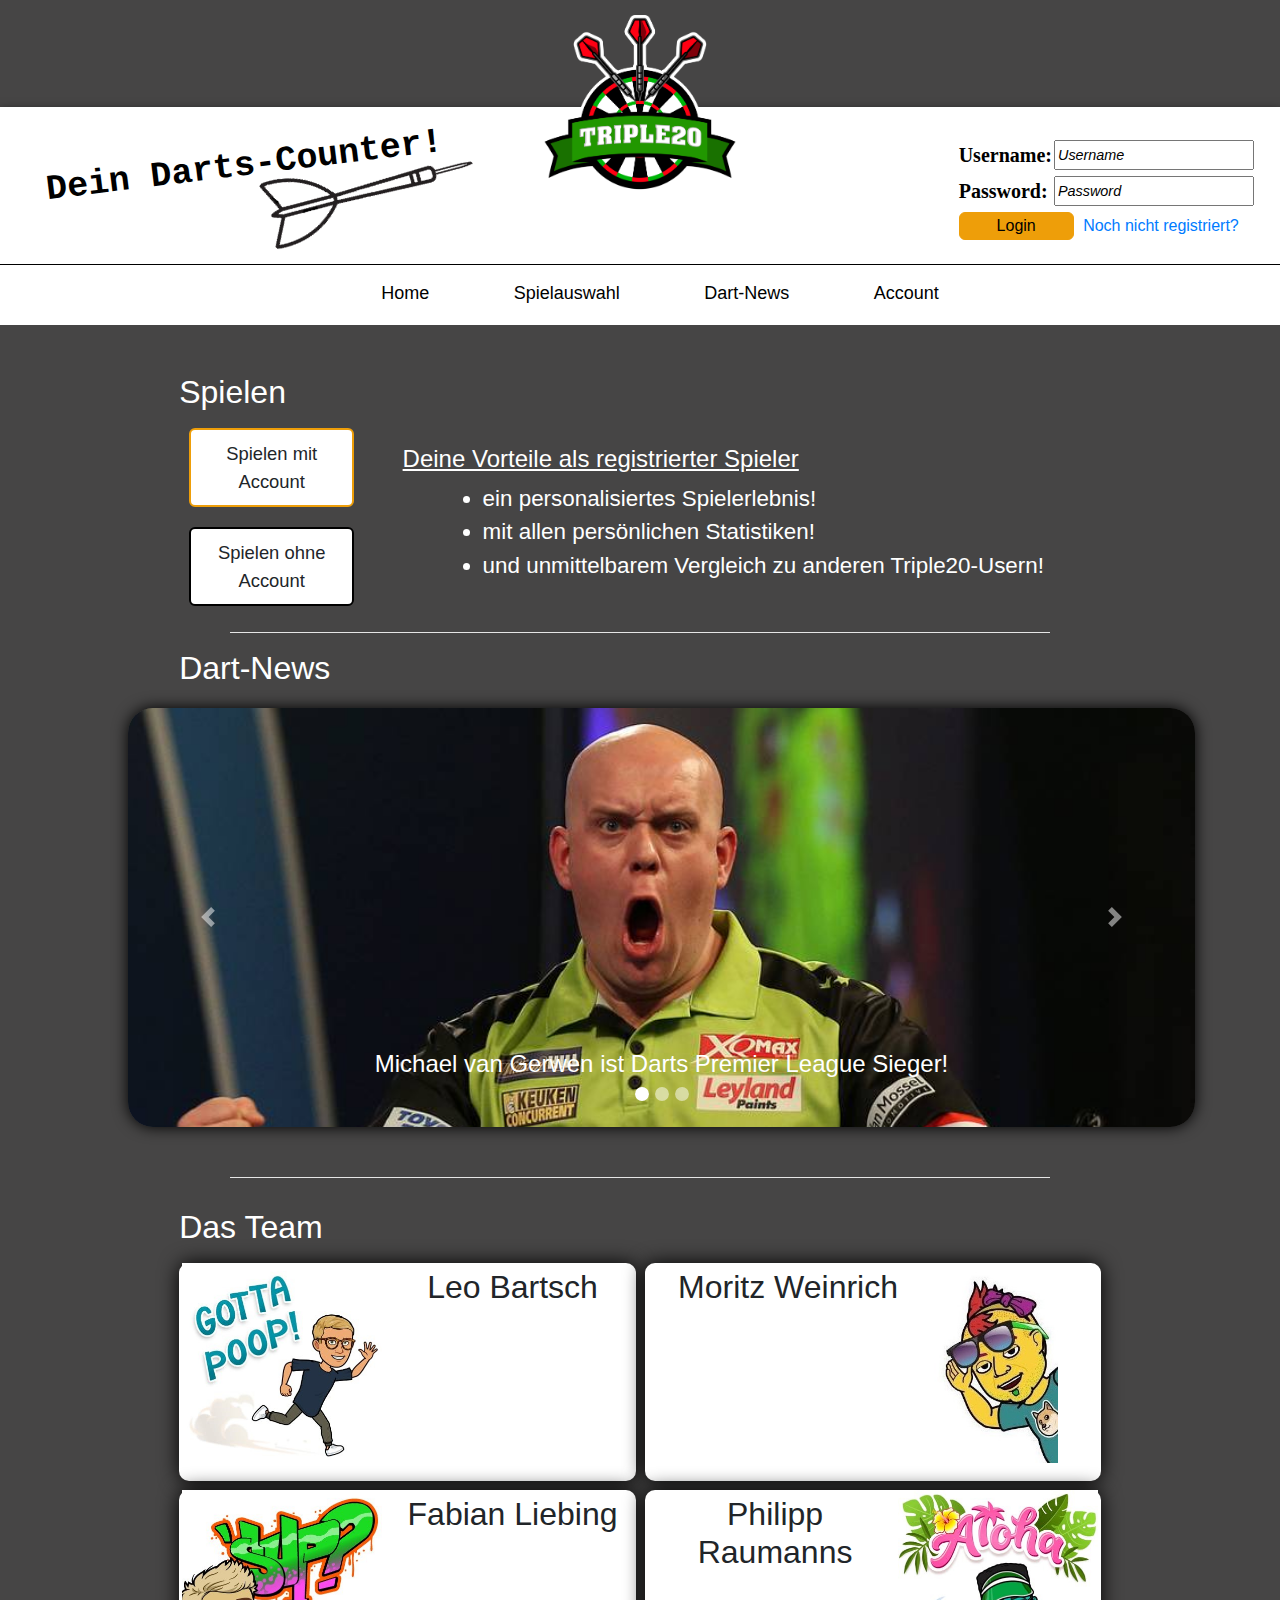
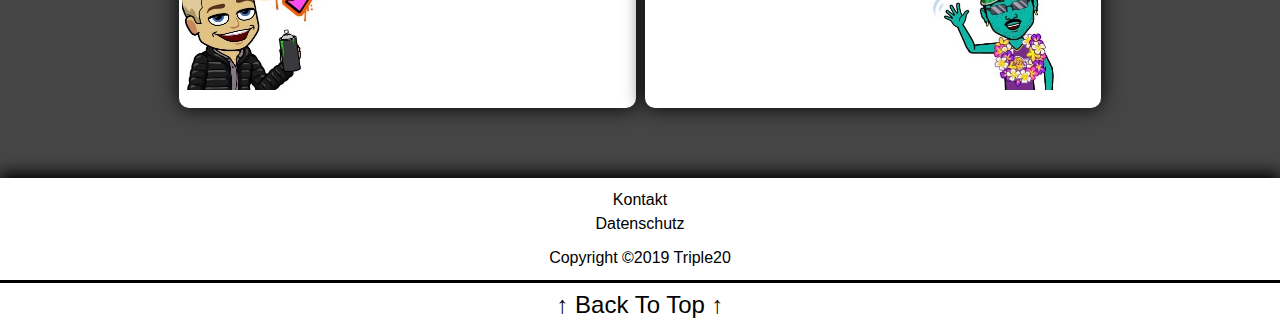
<file: html/index.html>
﻿<!DOCTYPE html>
<html lang="en" dir="ltr">
  <head>
    <meta charset="utf-8">
    <title>Startseite</title>
    <link rel="stylesheet" href="../css/stylesheet_main.css">
    <link rel="stylesheet" href="../css/stylesheet_start.css">
    <link rel="stylesheet" href="https://stackpath.bootstrapcdn.com/bootstrap/4.3.1/css/bootstrap.min.css" integrity="sha384-ggOyR0iXCbMQv3Xipma34MD+dH/1fQ784/j6cY/iJTQUOhcWr7x9JvoRxT2MZw1T" crossorigin="anonymous">
    <link rel="icon" type="image/png" href="../pics/Logo.png">
    <link href="https://fonts.googleapis.com/css?family=Open+Sans&display=swap" rel="stylesheet">
    <script src="https://code.jquery.com/jquery-3.3.1.slim.min.js" integrity="sha384-q8i/X+965DzO0rT7abK41JStQIAqVgRVzpbzo5smXKp4YfRvH+8abtTE1Pi6jizo" crossorigin="anonymous"></script>
    <script src="https://cdnjs.cloudflare.com/ajax/libs/popper.js/1.14.7/umd/popper.min.js" integrity="sha384-UO2eT0CpHqdSJQ6hJty5KVphtPhzWj9WO1clHTMGa3JDZwrnQq4sF86dIHNDz0W1" crossorigin="anonymous"></script>
    <script src="https://stackpath.bootstrapcdn.com/bootstrap/4.3.1/js/bootstrap.min.js" integrity="sha384-JjSmVgyd0p3pXB1rRibZUAYoIIy6OrQ6VrjIEaFf/nJGzIxFDsf4x0xIM+B07jRM" crossorigin="anonymous"></script>
    <script src="../js/start.js"></script>
    <script src="../js/main.js"></script>
  </head>
  <body>
<!--++++++++++++++++++++++++++++++++++++++++++++++++++++++++++++Upperpart+++++++++++++++++++++++++++++++++++++++++++++++++++++-->

<header class="gridcontainer upperpart">
  <div class="grid1">
    <span class="adtext">Dein Darts-Counter!</span>
    <img class="adpic" src="../pics/dartpfeilpic.png" alt="">
    <div class="right">
      <form action="index.html" method="post">
        <table>
          <tr>
            <td><span class="loginfont">Username:</span> </td>
            <td><input type="text" class="fixedwidth" name="username" placeholder="Username"></td>
          </tr>
          <tr>
            <td><span class="loginfont">Password:</span> </td>
            <td><input type="password" class="fixedwidth" name="password" placeholder="Password"></td>
          </tr>
          <tr>
            <td colspan="2"><input type="submit" class="accountButton orange customcursor" style="height:28px;" name="Login" value="Login">
            <!--<td><input type="submit" class="accountButton grey fixedwidth customcursor" style="height:28px;" id="comingsoon" name="Registrieren" value="Registrieren"></td>-->
            <a href="javascript:undefined;" style="cursor: pointer;" class="link" onclick="showHideRegistrieren();">Noch nicht registriert?</a></td>
          </tr>
        </table>
      </form>
    </div>
  </div>
  <div class="grid2">
    <img src="../pics/Logo.png" class="logo customcursor" alt="">
  </div>
</header>
<div class="headddd">
 <div class="navwrapperrrr" style="height: 60px;">
    <nav class="navvvv" id="navvvv" style="height: 60px;">
      <ul class="ullll" id="names">
        <li class="liiii"> <a class="anchorrrr" id="homeNav">Home</a></li>
        <li class="liiii"> <a class="anchorrrr" id="auswahlNav">Spielauswahl</a></li>
        <li class="liiii" id="comingsoon"> <a class="anchorrrr">Dart-News</a></li>
        <li class="liiii"> <a class="anchorrrr" id="accountNav">Account</a></li>
      </ul>
      <ul class="ullll" id="icons">
        <li class="liiii"> <a class="anchorrrr" id="homeNav"><img src="../pics/homeicon.png" class="icon" /></a></li>
        <li class="liiii"> <a class="anchorrrr" id="auswahlNav"><img src="../pics/playingicon.png" class="icon" /></a></li>
        <li class="liiii" id="comingsoon"> <a class="anchorrrr"><img src="../pics/newsicon.png" class="icon"/></a></li>
        <li class="liiii"> <a class="anchorrrr" id="accountNav"><img src="../pics/Accounticon.png" class="icon" /></a></li>
      </ul>
    </nav>
  </div>
</div>

<main class="maincontainer">
<!--+++++++++++++++++++++++++++++++++++++++++++++++++++++++++++++++SpielenAuswahl+++++++++++++++++++++++++++++++++++++++++++-->
<br><br>
<div class="gridcontainer spielenDiv">
  <div class="spielen1 whitec">
    <h2>Spielen</h2>
  </div>
    <div class="spielen2">

        <a class="spielenButton orange customcursor" onclick="weiterleiten(true)">Spielen mit <br /> Account</a>
        <a class="spielenButton grey customcursor" onclick="weiterleiten(false)">Spielen ohne <br />Account</a>

    </div>
    <div class="spielen3 whitec">
      <div class="textdiv">
        <h4 class="advantageheadline"><u>Deine Vorteile als registrierter Spieler</u></h4>
        <div class="vorteilediv">
        <ul style="margin-left:0px;">
          <li>ein personalisiertes Spielerlebnis!</li>
          <li>mit allen persönlichen Statistiken!</li>
          <li>und unmittelbarem Vergleich zu anderen Triple20-Usern!</li>
        </ul>
        </div>

      </div>
  </div>
</div>

    <hr title="Platzhalter erstmal">



<!--+++++++++++++++++++++++++++++++++++++++++++++++++++++++++++++ NEWSABTEILUNG +++++++++++++++++++++++++++++++++++++++++++++++-->
<h2 class="whitec" style="margin-bottom:20px; margin-left:5%; margin-right:5%;">Dart-News</h2>
<div class="newscontainer whitec" title="Newsabteilung">
  <div id="newscarousel" class="carousel slide" data-ride="carousel">
  <!--Indicators-->
  <ol class="carousel-indicators">
    <li data-target="#newscarousel" data-slide-to="0" class="active"></li>
    <li data-target="#newscarousel" data-slide-to="1"></li>
    <li data-target="#newscarousel" data-slide-to="2"></li>
  </ol>
  <!--/.Indicators-->
  <!--Slides-->
  <div class="carousel-inner" role="listbox">
    <div class="carousel-item active">
      <div class="view">
        <div class="crop">
          <a href="news.html"><img class="d-block w-100" src="../pics/MvG.jpg" /></a>
        </div>
        <div class="mask rgba-black-light"></div>
      </div>
      <div class="carousel-caption">
        <h4 class="h3-responsive">Michael van Gerwen ist Darts Premier League Sieger!</h4>
      </div>
    </div>
    <div class="carousel-item">
      <div class="view">
        <div class="crop">
        <a href="news2.html"><img class="d-block w-100" src="../pics/HoppUndSchindler.jpg" /></a>
      </div>
        <div class="mask rgba-black-strong"></div>
      </div>
      <div class="carousel-caption">
        <h3 class="h3-responsive">Deutschland im Achtelfinale gescheitert!</h3>
      </div>
    </div>
    <div class="carousel-item">
      <div class="view">
        <div class="crop">
      <a href="news3.html"><img class="d-block w-100" src="../pics/Scotland.jpg" /></a>
      </div>
        <div class="mask rgba-black-slight"></div>
      </div>
      <div class="carousel-caption">
        <h3 class="h3-responsive">World Cup: Triumph für Schottland</h3>

      </div>
    </div>
  </div>
  <!--/.Slides-->
  <!--Controls-->
  <a class="carousel-control-prev" href="#newscarousel" role="button" data-slide="prev">
    <span class="carousel-control-prev-icon" aria-hidden="true"></span>
    <span class="sr-only">Previous</span>
  </a>
  <a class="carousel-control-next" href="#newscarousel" role="button" data-slide="next">
    <span class="carousel-control-next-icon" aria-hidden="true"></span>
    <span class="sr-only">Next</span>
  </a>
  <!--/.Controls-->
  </div>
</div>
<!--+++++++++++++++++++++++++++++++++++++++++++++++++++++++++NEWSCONTAINER2++++++++++++++++++++++++++++++++++++++++++++++++++++++++-->
<div class="newscontainer2 whitec" title="Newsabteilung">
  <div id="newscarousel2" class="carousel slide" data-ride="carousel">
  <!--Slides-->
  <div class="carousel-inner" role="listbox">
    <div class="carousel-item active">
      <div class="view">
        <p class="newstext"><a href="news.html">Michael van Gerwen ist Darts Premier League Sieger!</a></p>
        <div class="mask rgba-black-light"></div>
      </div>
    </div>
    <div class="carousel-item">
      <!--Mask color-->
      <div class="view">
        <p class="newstext"><a href="news2.html">Deutschland im Achtelfinale gescheitert!</a></p>
        <div class="mask rgba-black-strong"></div>
      </div>
    </div>
    <div class="carousel-item">
      <!--Mask color-->
      <div class="view">
      <p class="newstext"><a href="news3.html">World Cup: Triumph für Schottland</a></p>
        <div class="mask rgba-black-slight"></div>
      </div>
    </div>
  </div>
  <!--/.Slides-->
  <!--Controls-->
  <a class="carousel-control-prev" href="#newscarousel2" role="button" data-slide="prev">
    <span class="carousel-control-prev-icon" aria-hidden="true"></span>
    <span class="sr-only">Previous</span>
  </a>
  <a class="carousel-control-next" href="#newscarousel2" role="button" data-slide="next">
    <span class="carousel-control-next-icon" aria-hidden="true"></span>
    <span class="sr-only">Next</span>
  </a>
  <!--/.Controls-->
  </div>
</div>

<hr title="Platzhalter erstmal" class="hrspecial">

<!-- ++++++++++++++++++++++++++++++++++++++++++++++++++++++++TEAMABTEILUNG++++++++++++++++++++++++++++++++++++++++++++++++++++++++-->
<div class="gridcontainer teamcontainer" tilte="Teamabteilung">
  <div class="headline whitec">
    <h2>Das Team</h2>
  </div>
  <div class="leo gridcontainer profilegridleft whitebc">
    <div class="profilepicgrid">
      <img src="../pics/leopic.jpg" class="profilepic" style="float:right" alt="">
    </div>
    <div class="profiletextgrid">
      <h2 class="nameheadline">Leo Bartsch</h2>
    </div>
  </div>
  <div class="moritz gridcontainer profilegridright whitebc">
    <div class="profilepicgrid">
      <img src="../pics/moritzpic.jpg" class="profilepic" alt="">
    </div>
    <div class="profiletextgrid">
      <h2 class="nameheadline" style="text-align:right;">Moritz Weinrich</h2>
    </div>
  </div>
  <div class="fabian gridcontainer profilegridleft whitebc">
    <div class="profilepicgrid">
      <img src="../pics/fabianpic.jpg" class="profilepic" style="float:right" alt="">
    </div>
    <div class="profiletextgrid">
      <h2 class="nameheadline">Fabian Liebing</h2>
    </div>
  </div>
  <div class="phillip gridcontainer profilegridright whitebc">
    <div class="profilepicgrid">
      <img src="../pics/phillipppic.jpg" class="profilepic" alt="">
    </div>
    <div class="profiletextgrid">
      <h2 class ="nameheadline">Philipp Raumanns</h2>
    </div>
  </div>
</div>
</main>

<!--+++++++++++++++++++++++++++++++++++++++++++++++++FOOTER++++++++++++++++++++++++++++++++++++++++++++++++++++++++++++-->
<footer class="footer">
  <div class="implinksdiv">
    <span class="centerblock"><a href="#">Kontakt</a></span>
    <span class="centerblock"><a href="#">Datenschutz</a></span>
  </div>
  <div class="copyrightdiv">
    <span class="centerblock">Copyright ©2019 Triple20</span>
  </div>
  <div class="backtotopdiv" id="backtotop" onclick="backtotop">
    <span class="centerblock backtotop">↑ Back To Top ↑ </span>
  </div>
</footer>
<!--++++++++++++++++++++++++++++++++++++++++++++++++++SCRIPTS++++++++++++++++++++++++++++++++++++++++++++++++++++++++++-->
<div id="registrieren">
  <div>
  <span class="schliessenX" onclick="showHideRegistrieren();">x</span>
  </div>
  <form action="href=#">
    <div>
    <div class="grid-container">
      <span class="label">Username: </span><input type="text" name="username" placeholder="z. Bsp. &quot;MaxMustermann1999&quot;">
      <span class="label">E-Mail: </span><input type="text" name="email" placeholder="E-Mail">
      <span class="label">Passwort: </span><input type="password" name="passwort" placeholder="Passwort">
      <span class="label">Passwort wiederholen: </span><input type="password" name="passwortWiederholen" placeholder="Passwort wiederholen">
      <input type="submit" class="buttonColumn" value="Registrieren">
    </div></div>
  </div>
    </form>
  </form>
</div>
</body>
</html>
</file>
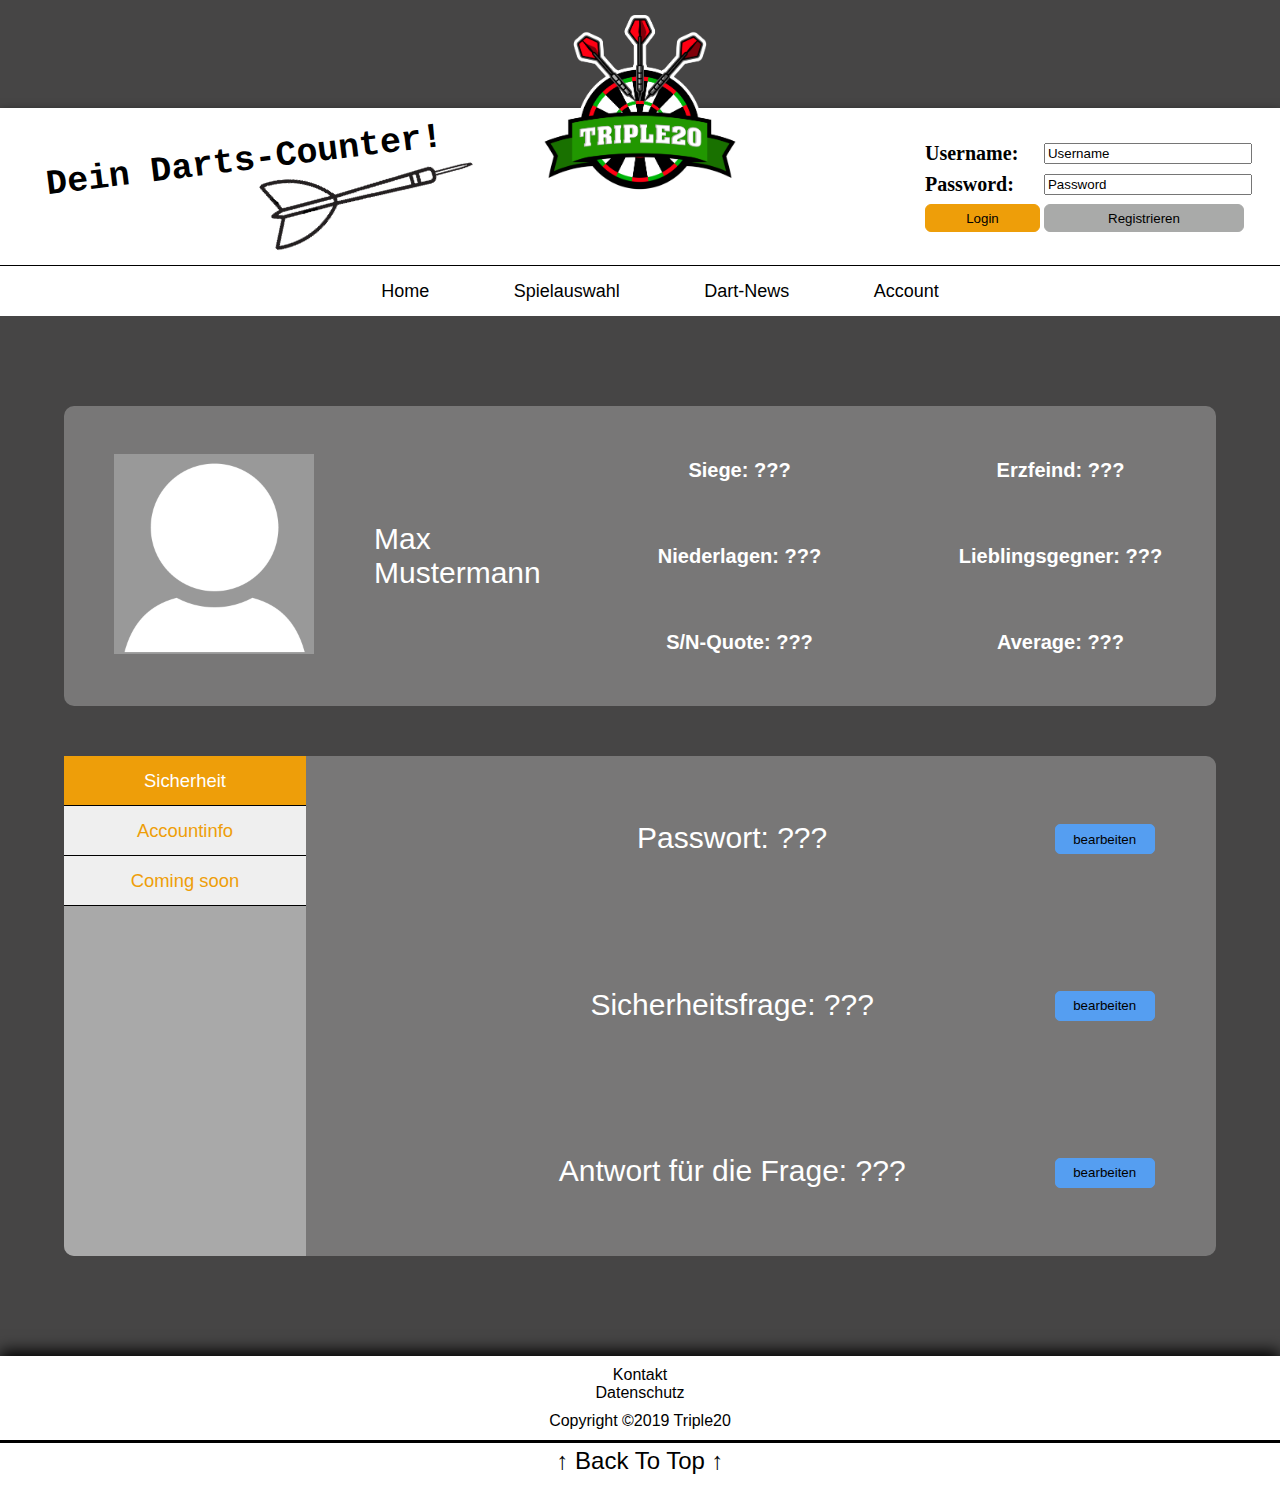
<file: html/account.html>
<!DOCTYPE html>
<html lang="en" dir="ltr">
  <head>
    <meta charset="utf-8">
    <title>Account</title>
    <link rel="stylesheet" href="../css/stylesheet_account.css">
    <link rel="stylesheet" href="../css/stylesheet_main.css">
    <link rel="icon" type="image/png" href="../pics/Logo.png">
    <link href="https://fonts.googleapis.com/css?family=Lobster" rel="stylesheet" type="text/css">
    <script src="../js/account.js"></script>
    <script src="../js/main.js"></script>
    <script src="https://ajax.googleapis.com/ajax/libs/jquery/3.1.1/jquery.min.js"></script>
  </head>
  <body>

<!--++++++++++++++++++++++++++++++++++++++++++++++++++++++++++++Upperpart++++++++++++++++++++++++++++++++++++++++++++++++++-->
<header title="Upperpart" class="gridcontainer upperpart">
  <div class="grid1">
    <span class="adtext">Dein Darts-Counter!</span>
    <img class="adpic" src="../pics/dartpfeilpic.png" alt="">
    <div class="right">
      <form action="index.html" method="post">
        <table>
          <tr>
            <td><span class="loginfont">Username:</span> </td>
            <td><input type="text" class="fixedwidth" name="Username" placeholder="Username"></td>
          </tr>
          <tr>
            <td><span class="loginfont">Password:</span> </td>
            <td><input type="text" class="fixedwidth" name="Password" placeholder="Password"></td>
          </tr>
          <tr>
            <td><input type="submit" class="accountButton orange" style="height:28px;" name="Login" value="Login"></td>
            <td><input type="submit" class="accountButton grey fixedwidth" style="height:28px;" name="Registrieren" value="Registrieren"></td>
          </tr>
        </table>
      </form>
    </div>
  </div>
  <div class="grid2">
    <img src="../pics/Logo.png" class="logo customcursor" alt="">
  </div>
</header>

<div class="headddd">

  <div class="navwrapperrrr" style="height: 40px;">
    <nav class="navvvv" id="navvvv" style="height: 40px;">
      <ul class="ullll" id="names">
        <li class="liiii"> <a class="anchorrrr" id="homeNav">Home</a></li>
        <li class="liiii"> <a class="anchorrrr" id="auswahlNav">Spielauswahl</a></li>
        <li class="liiii" id="comingsoon"> <a class="anchorrrr">Dart-News</a></li>
        <li class="liiii"> <a class="anchorrrr" id="accountNav">Account</a></li>
      </ul>
      <ul class="ullll" id="icons">
        <li class="liiii"> <a class="anchorrrr" id="homeNav"><img src="../pics/homeicon.png" class="icon" /></a></li>
        <li class="liiii"> <a class="anchorrrr" id="auswahlNav"><img src="../pics/playingicon.png" class="icon" /></a></li>
        <li class="liiii" id="comingsoon"> <a class="anchorrrr"><img src="../pics/newsicon.png" class="icon"/></a></li>
        <li class="liiii"> <a class="anchorrrr" id="accountNav"><img src="../pics/Accounticon.png" class="icon" /></a></li>
      </ul>
    </nav>
  </div>
</div>

<div class="main" id="main">
  <div class="user">
    <div class="userpic">
      <img src="../pics/default-profile.jpeg" alt="PB" height="200px" width="200px">
    </div>
    <div class="username">
      <p>Max Mustermann</p>
    </div>
    <div class="userschrift userstats1">
      <p>Siege: ???</p>
      <br>
      <p>Niederlagen: ???</p>
      <br>
      <p>S/N-Quote: ???</p>
    </div>
    <div class=" userschrift userstats2">
      <p>Erzfeind: ???</p>
      <br>
      <p>Lieblingsgegner: ???</p>
      <br>
      <p>Average: ???</p>
    </div>
  </div>

  <div class="einstellungen">
    <div class="menuepunkttabelle">
      <button id="buttonSicherheit" class="buttons ausgewaehlt" type="button" name="Sicherheit" onclick="switchMenue('Sicherheit');">Sicherheit</button>
      <button id="buttonAccount" class="buttons" type="button" name="Accountinfo" onclick="switchMenue('Account');">Accountinfo</button>
      <button id="buttonComingSoon" class="buttons" type="button" name="Comingsoon" onclick="switchMenue('ComingSoon');">Coming soon</button>
    </div>
<!--+++++++++++++++++++++++++++++++++++++++++++++++++++++++++++++++++++++++++-->
    <div class="untermenue1" id="einstellungenSicherheit">
      <div class="passwort">
        <p class="einstellungentext">Passwort: ???</p>
      </div>
      <div class="bearbeiten" style="text-align: center;">
        <button type="button" name="bearbeiten" class="bottuns">bearbeiten</button>
      </div>
      <div class="sicherheitsfrage">
        <p class="einstellungentext">Sicherheitsfrage: ???</p>
      </div>
      <div class="bearbeiten" style="text-align: center;">
        <button type="button" name="bearbeiten" class="bottuns">bearbeiten</button>
      </div>
      <div class="antwortSFrage">
        <p class="einstellungentext">Antwort für die Frage: ???</p>
      </div>
      <div class="bearbeiten" style="text-align: center;">
        <button type="button" name="bearbeiten" class="bottuns">bearbeiten</button>
      </div>
    </div>
<!--+++++++++++++++++++++++++++++++++++++++++++++++++++++++++++++++++++++++++-->
    <div class="untermenue" id="einstellungenAccount">
      <div class="benutzername">
        <p class="einstellungentext">Benutzername: ???</p>
      </div>
      <div class="bearbeiten" style="text-align: center;">
        <button type="button" name="bearbeiten" class="bottuns">bearbeiten</button>
      </div>
      <div class="email">
        <p class="einstellungentext">E-mail: ???</p>
      </div>
      <div class="bearbeiten" style="text-align: center;">
        <button type="button" name="bearbeiten" class="bottuns">bearbeiten</button>
      </div>
      <div class="Anzeigename">
        <p class="einstellungentext">Anzeigename: ???</p>
      </div>
      <div class="bearbeiten" style="text-align: center;">
        <button type="button" name="bearbeiten" class="bottuns">bearbeiten</button>
      </div>
    </div>
<!--+++++++++++++++++++++++++++++++++++++++++++++++++++++++++++++++++++++++++-->
    <div class="untermenue" id="einstellungenComingSoon">
      <div class="comingsoon1">
        <p class="einstellungentext">coming soon</p>
      </div>
      <div class="bearbeiten" style="text-align: center;">
        <button type="button" name="bearbeiten" class="bottuns">bearbeiten</button>
      </div>
      <div class="comingsoon2">
        <p class="einstellungentext">coming soon</p>
      </div>
      <div class="bearbeiten" style="text-align: center;">
        <button type="button" name="bearbeiten" class="bottuns">bearbeiten</button>
      </div>
      <div class="comingsoon3">
        <p class="einstellungentext">coming soon</p>
      </div>
      <div class="bearbeiten" style="text-align: center;">
        <button type="button" name="bearbeiten" class="bottuns">bearbeiten</button>
      </div>
    </div>
  </div>

</div>
<!--++++++++++++++++++++++++++++++++++++++++++++++++++++++++++++++++++++FOOTER++++++++++++++++++++++++++++++++++++++++++++-->

<footer class="footer">
  <div class="implinksdiv">
    <span class="centerblock"><a href="#">Kontakt</a></span>
    <span class="centerblock"><a href="#">Datenschutz</a></span>
  </div>
  <div class="copyrightdiv">
    <span class="centerblock">Copyright ©2019 Triple20</span>
  </div>
  <div class="backtotopdiv" id="backtotop" onclick="backtotop">
    <span class="centerblock backtotop">↑ Back To Top ↑ </span>
  </div>
</footer>

</body>
</html>
</file>
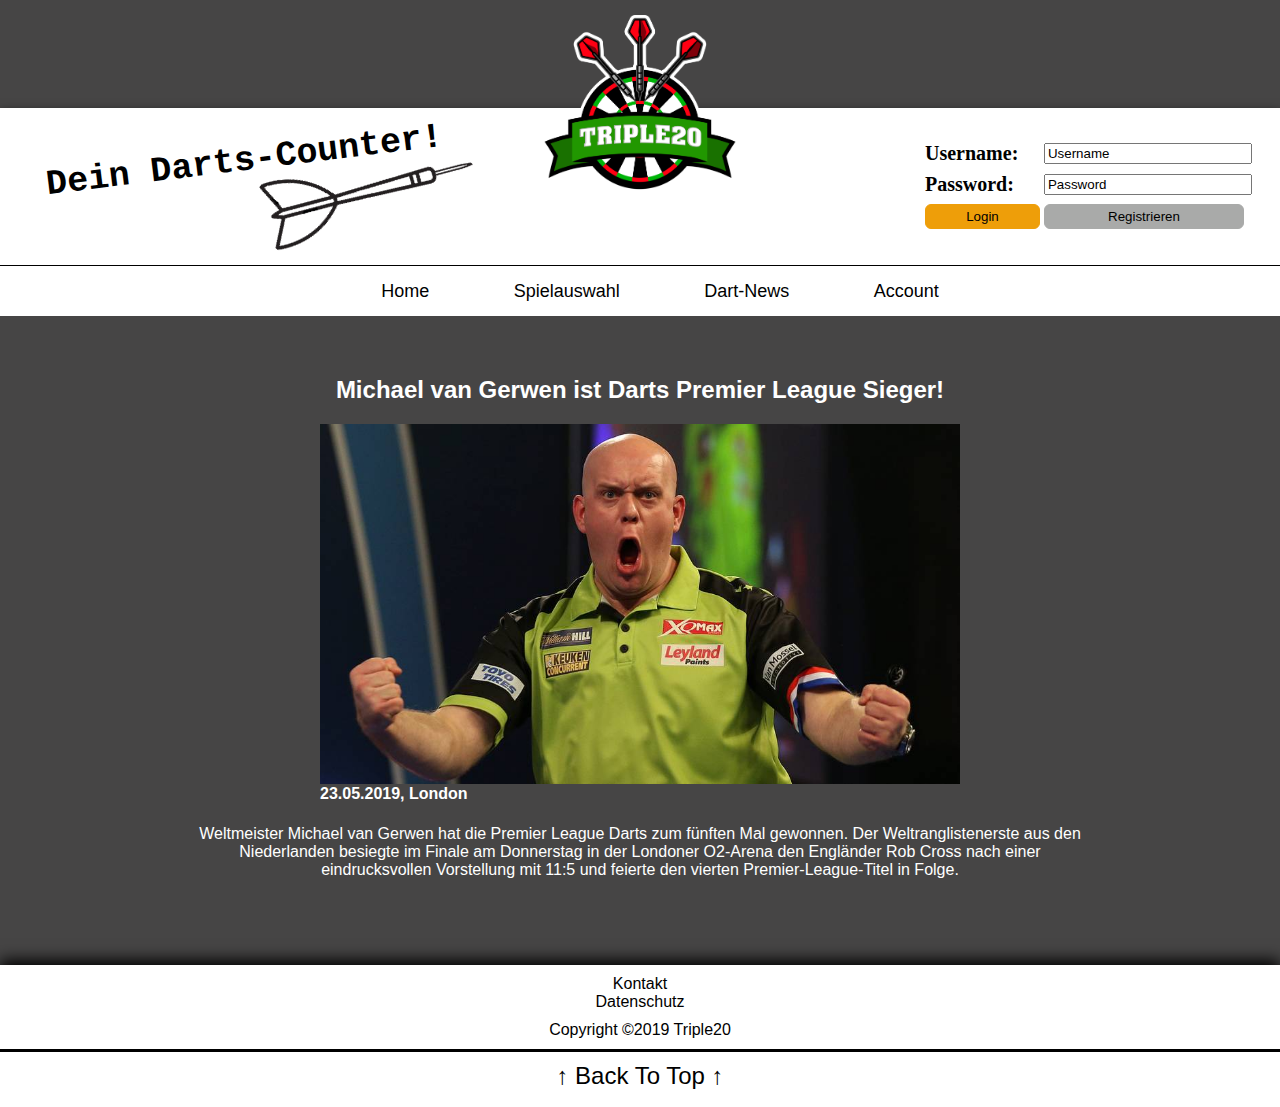
<file: html/news.html>
﻿<!DOCTYPE html>
<html lang="en" dir="ltr">
  <head>
    <meta charset="utf-8">
    <title>News</title>
    <link rel="stylesheet" href="../css/stylesheet_main.css">
      <script src="../js/main.js"></script>
    <link rel="stylesheet" href="../css/stylesheet_news.css">
    <link rel="icon" type="image/png" href="../pics/Logo.png">
    <script src="../js/main.js"></script>
  </head>
  <body>
<!--++++++++++++++++++++++++++++++++++++++++++++++++++++++++++++Upperpart+++++++++++++++++++++++++++++++++++++++++++++++++++++-->

<header title="Upperpart" class="gridcontainer upperpart">
  <div class="grid1">
    <span class="adtext">Dein Darts-Counter!</span>
    <img class="adpic" src="../pics/dartpfeilpic.png" alt="">
    <div class="right">
      <form action="index.html" method="post">
        <table>
          <tr>
            <td><span class="loginfont">Username:</span> </td>
            <td><input type="text" style="width: 200px" name="Username" placeholder="Username"></td>
          </tr>
          <tr>
            <td><span class="loginfont">Password:</span> </td>
            <td><input type="text" style="width: 200px;" name="Password" placeholder="Password"></td>
          </tr>
          <tr>
            <td><input type="submit" class="accountButton orange" name="Login" value="Login"></td>
            <td><input type="submit" class="accountButton grey" style="width: 200px;" name="Registrieren" value="Registrieren"></td>
          </tr>
        </table>
      </form>
    </div>
  </div>
  <div class="grid2">
    <img src="../pics/Logo.png" class="logo customcursor" alt="">
  </div>
</header>
<!--+++++++++++++++++++++++++++++++++++++++++++++++++++++++++++++++Navbar+++++++++++++++++++++++++++++++++++++++++++-->
<div class="headddd" style="padding-bottom: 50px;">

  <div class="navwrapperrrr" style="height: 40px;">
    <nav class="navvvv" id="navvvv" style="height: 40px;">
      <ul class="ullll" id="names">
        <li class="liiii"> <a class="anchorrrr" id="homeNav">Home</a></li>
        <li class="liiii"> <a class="anchorrrr" id="auswahlNav">Spielauswahl</a></li>
        <li class="liiii" id="comingsoon"> <a class="anchorrrr">Dart-News</a></li>
        <li class="liiii"> <a class="anchorrrr" id="accountNav">Account</a></li>
      </ul>
      <ul class="ullll" id="icons">
        <li class="liiii"> <a class="anchorrrr" id="homeNav"><img src="../pics/homeicon.png" class="icon" /></a></li>
        <li class="liiii"> <a class="anchorrrr" id="auswahlNav"><img src="../pics/playingicon.png" class="icon" /></a></li>
        <li class="liiii" id="comingsoon"> <a class="anchorrrr"><img src="../pics/newsicon.png" class="icon"/></a></li>
        <li class="liiii"> <a class="anchorrrr" id="accountNav"><img src="../pics/Accounticon.png" class="icon" /></a></li>
      </ul>
    </nav>
  </div>
</div>
<!--+++++++++++++++++++++++++++++++++++++++++++++++++++++++++++++++News+++++++++++++++++++++++++++++++++++++++++++-->
<div class="news">
  <table>
    <tr>
      <div class="ueberschrift">
        <h2>Michael van Gerwen ist Darts Premier League Sieger!</h2>
      </div>
    </tr>
    <tr>
      <img src="../pics/MvG.jpg" alt="Platzhalter" class="bild">
    </tr>
    <tr>
      <div class="subUeberschrift">
        <h4>23.05.2019, London</h4>
      </div>
      <div class="text">
        <p>
          Weltmeister Michael van Gerwen hat die Premier League Darts zum fünften Mal gewonnen. Der Weltranglistenerste aus den Niederlanden besiegte im Finale am Donnerstag in der Londoner O2-Arena den Engländer Rob Cross nach einer eindrucksvollen Vorstellung mit 11:5 und feierte den vierten Premier-League-Titel in Folge.
        </p>
      </div>
    </tr>
  </table>
</div>

<!--++++++++++++++++++++++++++++++++++++++++++++++++++++++FOOTER++++++++++++++++++++++++++++++++++++-->
<footer class="footer">
  <div class="implinksdiv">
    <span class="centerblock"><a href="#">Kontakt</a></span>
    <span class="centerblock"><a href="#">Datenschutz</a></span>
  </div>
  <div class="copyrightdiv">
    <span class="centerblock">Copyright ©2019 Triple20</span>
  </div>
  <div class="backtotopdiv" id="backtotop" onclick="backtotop">
    <span class="centerblock backtotop" style="margin-top:10px">↑ Back To Top ↑ </span>
  </div>
  <script src="../js/main.js"></script>
</footer>
</body>
</html>
</file>
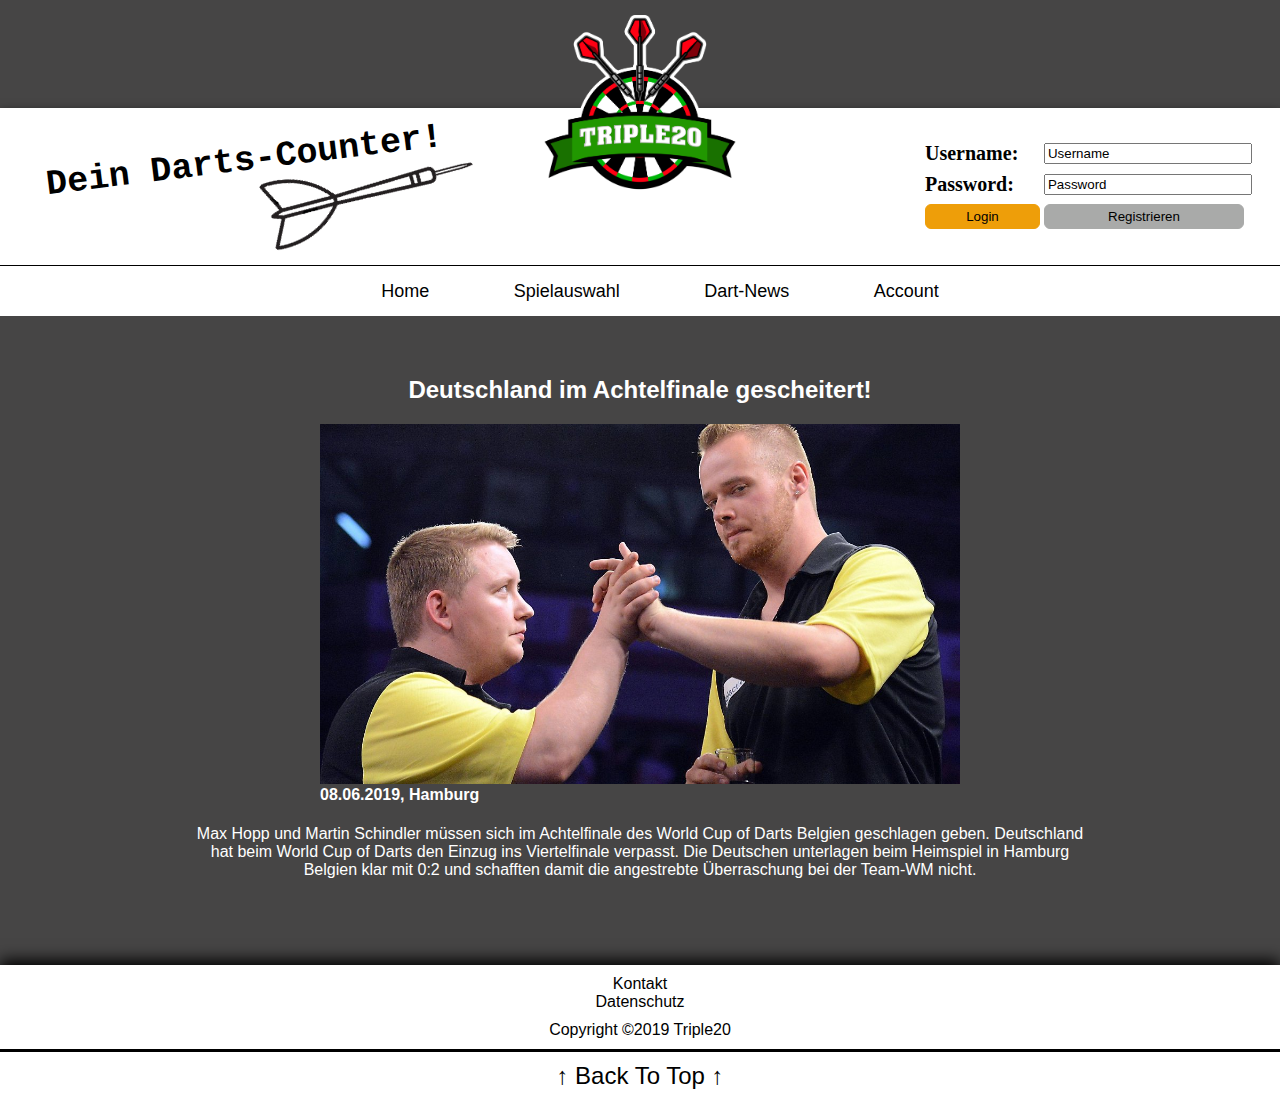
<file: html/news2.html>
﻿<!DOCTYPE html>
<html lang="en" dir="ltr">
  <head>
    <meta charset="utf-8">
    <title>News</title>
    <link rel="stylesheet" href="../css/stylesheet_main.css">
    <link rel="stylesheet" href="../css/stylesheet_news.css">
    <link rel="icon" type="image/png" href="../pics/Logo.png">
    <script src="../js/main.js"></script>
  </head>
  <body>
<!--++++++++++++++++++++++++++++++++++++++++++++++++++++++++++++Upperpart+++++++++++++++++++++++++++++++++++++++++++++++++++++-->

<header title="Upperpart" class="gridcontainer upperpart">
  <div class="grid1">
    <span class="adtext">Dein Darts-Counter!</span>
    <img class="adpic" src="../pics/dartpfeilpic.png" alt="">
    <div class="right">
      <form action="index.html" method="post">
        <table>
          <tr>
            <td><span class="loginfont">Username:</span> </td>
            <td><input type="text" style="width: 200px" name="Username" placeholder="Username"></td>
          </tr>
          <tr>
            <td><span class="loginfont">Password:</span> </td>
            <td><input type="text" style="width: 200px;" name="Password" placeholder="Password"></td>
          </tr>
          <tr>
            <td><input type="submit" class="accountButton orange" name="Login" value="Login"></td>
            <td><input type="submit" class="accountButton grey" style="width: 200px;" name="Registrieren" value="Registrieren"></td>
          </tr>
        </table>
      </form>
    </div>
  </div>
  <div class="grid2">
    <img src="../pics/Logo.png" class="logo customcursor" alt="">
  </div>
</header>
<!--+++++++++++++++++++++++++++++++++++++++++++++++++++++++++++++++Navbar+++++++++++++++++++++++++++++++++++++++++++-->
<div class="headddd" style="padding-bottom: 50px;">

  <div class="navwrapperrrr" style="height: 40px;">
    <nav class="navvvv" id="navvvv" style="height: 40px;">
      <ul class="ullll" id="names">
        <li class="liiii"> <a class="anchorrrr" id="homeNav">Home</a></li>
        <li class="liiii"> <a class="anchorrrr" id="auswahlNav">Spielauswahl</a></li>
        <li class="liiii" id="comingsoon"> <a class="anchorrrr">Dart-News</a></li>
        <li class="liiii"> <a class="anchorrrr" id="accountNav">Account</a></li>
      </ul>
      <ul class="ullll" id="icons">
        <li class="liiii"> <a class="anchorrrr" id="homeNav"><img src="../pics/homeicon.png" class="icon" /></a></li>
        <li class="liiii"> <a class="anchorrrr" id="auswahlNav"><img src="../pics/playingicon.png" class="icon" /></a></li>
        <li class="liiii" id="comingsoon"> <a class="anchorrrr"><img src="../pics/newsicon.png" class="icon"/></a></li>
        <li class="liiii"> <a class="anchorrrr" id="accountNav"><img src="../pics/Accounticon.png" class="icon" /></a></li>
      </ul>
    </nav>
  </div>
</div>
<!--+++++++++++++++++++++++++++++++++++++++++++++++++++++++++++++++News+++++++++++++++++++++++++++++++++++++++++++-->

<div class="news2">
  <table>
    <tr>
      <div class="ueberschrift">
        <h2>Deutschland im Achtelfinale gescheitert!</h2>
      </div>
    </tr>
    <tr>
      <img src="../pics/HoppUndSchindler.jpg" alt="Platzhalter" class="bild">
    </tr>
    <tr>
      <div class="subUeberschrift">
        <h4>08.06.2019, Hamburg</h4>
      </div>
      <div class="text">
        <p>
          Max Hopp und Martin Schindler müssen sich im Achtelfinale des World Cup of Darts Belgien geschlagen geben.
          Deutschland hat beim World Cup of Darts den Einzug ins Viertelfinale verpasst.

        Die Deutschen unterlagen beim Heimspiel in Hamburg Belgien klar mit 0:2 und schafften damit die angestrebte Überraschung bei der Team-WM nicht.        </p>
      </div>
    </tr>
  </table>
</div>

<!--+++++++++++++++++++++++++++++++++++++++++++++++++++++++++FOOTER+++++++++++++++++++++++++++++++++++++++-->
<footer class="footer">
  <div class="implinksdiv">
    <span class="centerblock"><a href="#">Kontakt</a></span>
    <span class="centerblock"><a href="#">Datenschutz</a></span>
  </div>
  <div class="copyrightdiv">
    <span class="centerblock">Copyright ©2019 Triple20</span>
  </div>
  <div class="backtotopdiv" id="backtotop" onclick="backtotop">
    <span class="centerblock backtotop" style="margin-top:10px">↑ Back To Top ↑ </span>
  </div>
  <script src="../js/main.js"></script>
</footer>
</body>
</html>
</file>
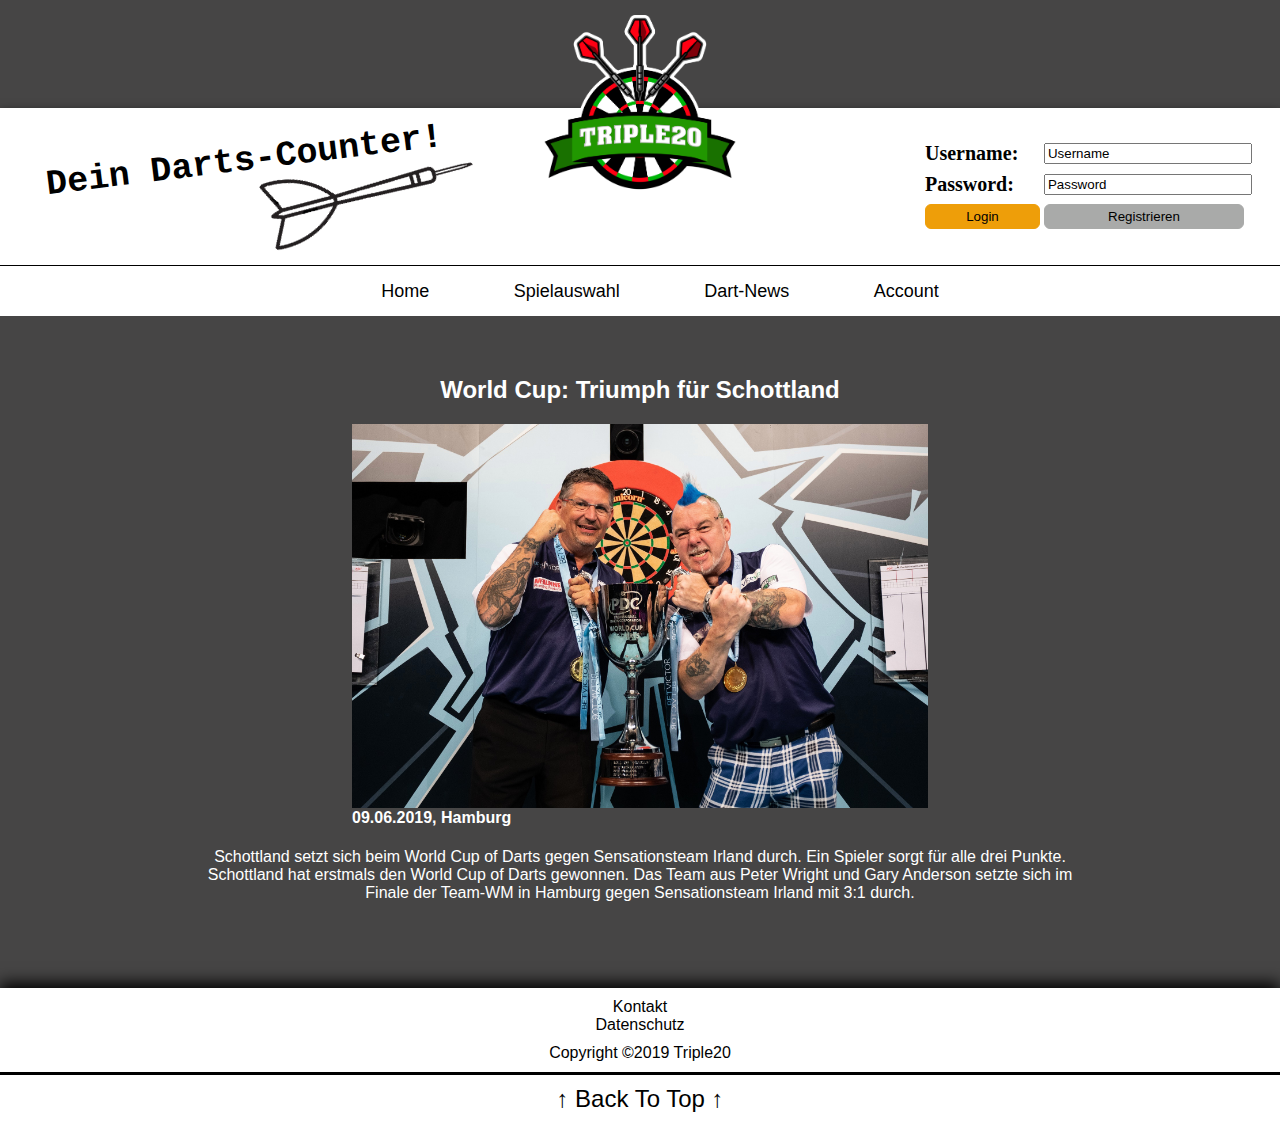
<file: html/news3.html>
﻿<!DOCTYPE html>
<html lang="en" dir="ltr">
  <head>
    <meta charset="utf-8">
    <title>News</title>
    <link rel="stylesheet" href="../css/stylesheet_main.css">
    <link rel="stylesheet" href="../css/stylesheet_news.css">
    <link rel="icon" type="image/png" href="../pics/Logo.png">
    <script src="../js/main.js"></script>
  </head>
  <body>
<!--++++++++++++++++++++++++++++++++++++++++++++++++++++++++++++Upperpart+++++++++++++++++++++++++++++++++++++++++++++++++++++-->

<header title="Upperpart" class="gridcontainer upperpart">
  <div class="grid1">
    <span class="adtext">Dein Darts-Counter!</span>
    <img class="adpic" src="../pics/dartpfeilpic.png" alt="">
    <div class="right">
      <form action="index.html" method="post">
        <table>
          <tr>
            <td><span class="loginfont">Username:</span> </td>
            <td><input type="text" style="width: 200px" name="Username" placeholder="Username"></td>
          </tr>
          <tr>
            <td><span class="loginfont">Password:</span> </td>
            <td><input type="text" style="width: 200px;" name="Password" placeholder="Password"></td>
          </tr>
          <tr>
            <td><input type="submit" class="accountButton orange" name="Login" value="Login"></td>
            <td><input type="submit" class="accountButton grey" style="width: 200px;" name="Registrieren" value="Registrieren"></td>
          </tr>
        </table>
      </form>
    </div>
  </div>
  <div class="grid2">
    <img src="../pics/Logo.png" class="logo customcursor" alt="">
  </div>
</header>
<!--+++++++++++++++++++++++++++++++++++++++++++++++++++++++++++++++Navbar+++++++++++++++++++++++++++++++++++++++++++-->
<div class="headddd" style="padding-bottom: 50px;">

  <div class="navwrapperrrr" style="height: 40px;">
    <nav class="navvvv" id="navvvv" style="height: 40px;">
      <ul class="ullll" id="names">
        <li class="liiii"> <a class="anchorrrr" id="homeNav">Home</a></li>
        <li class="liiii"> <a class="anchorrrr" id="auswahlNav">Spielauswahl</a></li>
        <li class="liiii" id="comingsoon"> <a class="anchorrrr">Dart-News</a></li>
        <li class="liiii"> <a class="anchorrrr" id="accountNav">Account</a></li>
      </ul>
      <ul class="ullll" id="icons">
        <li class="liiii"> <a class="anchorrrr" id="homeNav"><img src="../pics/homeicon.png" class="icon" /></a></li>
        <li class="liiii"> <a class="anchorrrr" id="auswahlNav"><img src="../pics/playingicon.png" class="icon" /></a></li>
        <li class="liiii" id="comingsoon"> <a class="anchorrrr"><img src="../pics/newsicon.png" class="icon"/></a></li>
        <li class="liiii"> <a class="anchorrrr" id="accountNav"><img src="../pics/Accounticon.png" class="icon" /></a></li>
      </ul>
    </nav>
  </div>
</div>
<!--+++++++++++++++++++++++++++++++++++++++++++++++++++++++++++++++News+++++++++++++++++++++++++++++++++++++++++++-->

<div class="news">
  <table>
    <tr>
      <div class="ueberschrift">
        <h2>World Cup: Triumph für Schottland</h2>
      </div>
    </tr>
    <tr>
      <img src="../pics/Scotland.jpg" alt="Platzhalter" class="bild2">
    </tr>
    <tr>
      <div class="subUeberschrift2">
        <h4>09.06.2019, Hamburg</h4>
      </div>
      <div class="text">
        <p>Schottland setzt sich beim World Cup of Darts gegen Sensationsteam Irland durch. Ein Spieler sorgt für alle drei Punkte.
Schottland hat erstmals den World Cup of Darts gewonnen.

Das Team aus Peter Wright und Gary Anderson setzte sich im Finale der Team-WM in Hamburg gegen Sensationsteam Irland mit 3:1 durch.
        </p>
      </div>
    </tr>
  </table>
</div>

<!--+++++++++++++++++++++++++++++++++++++++++++++++++++++++FOOTER+++++++++++++++++++++++++++++++++++++++-->
<footer class="footer">
  <div class="implinksdiv">
    <span class="centerblock"><a href="#">Kontakt</a></span>
    <span class="centerblock"><a href="#">Datenschutz</a></span>
  </div>
  <div class="copyrightdiv">
    <span class="centerblock">Copyright ©2019 Triple20</span>
  </div>
  <div class="backtotopdiv" id="backtotop" onclick="backtotop">
    <span class="centerblock backtotop" style="margin-top:10px">↑ Back To Top ↑ </span>
  </div>
  <script src="../js/main.js"></script>
</footer>
</body>
</html>
</file>
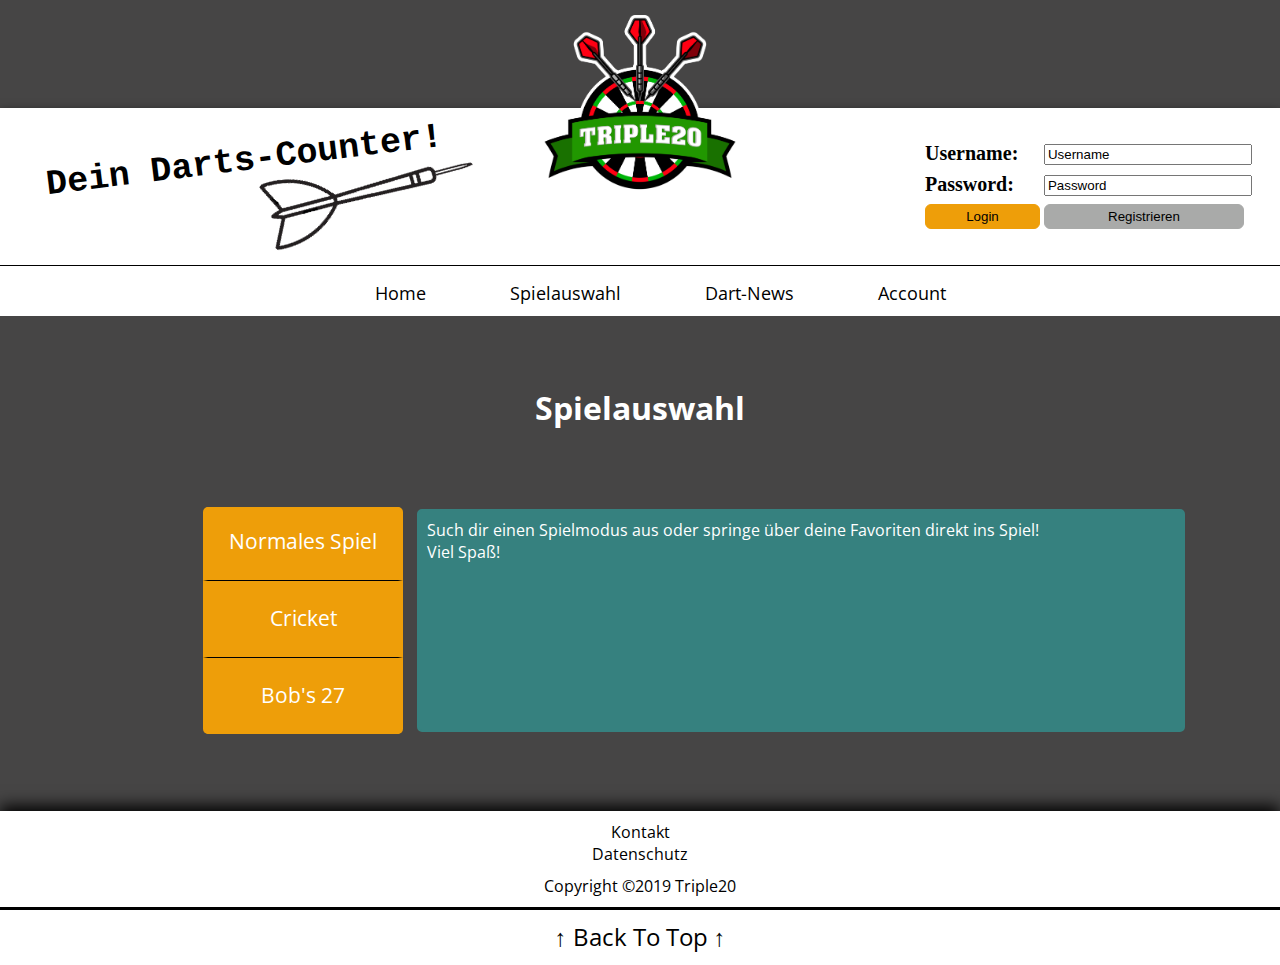
<file: html/spielauswahl.html>
﻿<!DOCTYPE html>
<html lang="en" dir="ltr">
    <head>
        <meta charset="utf-8">
        <title>Spielauswahl</title>
        <link rel="stylesheet" href="../css/stylesheet_main.css">
        <link rel="stylesheet" href="../css/stylesheet_spielauswahl.css">
        <link href="https://fonts.googleapis.com/css?family=Open+Sans&display=swap" rel="stylesheet">
        <link rel="icon" type="image/png" href="../pics/Logo.png">
        <script src="../js/spielauswahl.js"></script>
          <script src="../js/main.js"></script>
    </head>
    <body>
        <!--++++++++++++++++++++++++++++++++++++++++++++++++++++++++++++Upperpart+++++++++++++++++++++++++++++++++++++++++++++++++++++-->

        <header title="Upperpart" class="gridcontainer upperpart">
          <div class="grid1">
            <span class="adtext">Dein Darts-Counter!</span>
            <img class="adpic" src="../pics/dartpfeilpic.png" alt="">
            <div class="right">
              <form action="index.html" method="post">
                <table>
                  <tr>
                    <td><span class="loginfont">Username:</span> </td>
                    <td><input type="text" style="width: 200px" name="Username" placeholder="Username"></td>
                  </tr>
                  <tr>
                    <td><span class="loginfont">Password:</span> </td>
                    <td><input type="text" style="width: 200px;" name="Password" placeholder="Password"></td>
                  </tr>
                  <tr>
                    <td><input type="submit" class="accountButton orange" name="Login" value="Login"></td>
                    <td><input type="submit" class="accountButton grey" style="width: 200px;" name="Registrieren" value="Registrieren"></td>
                  </tr>
                </table>
              </form>
            </div>
          </div>
          <div class="grid2">
            <img src="../pics/Logo.png" class="logo customcursor" alt="">
          </div>
        </header>
        <!--+++++++++++++++++++++++++++++++++++++++++++++++++++++++++++++++Navbar+++++++++++++++++++++++++++++++++++++++++++-->
        <div class="headddd" style="padding-bottom: 50px;">

          <div class="navwrapperrrr" style="height: 40px;">
            <nav class="navvvv" id="navvvv" style="height: 40px;">
              <ul class="ullll" id="names">
                <li class="liiii"> <a class="anchorrrr" id="homeNav">Home</a></li>
                <li class="liiii"> <a class="anchorrrr" id="auswahlNav">Spielauswahl</a></li>
                <li class="liiii" id="comingsoon"> <a class="anchorrrr">Dart-News</a></li>
                <li class="liiii"> <a class="anchorrrr" id="accountNav">Account</a></li>
              </ul>
              <ul class="ullll" id="icons">
                <li class="liiii"> <a class="anchorrrr" id="homeNav"><img src="../pics/homeicon.png" class="icon" /></a></li>
                <li class="liiii"> <a class="anchorrrr" id="auswahlNav"><img src="../pics/playingicon.png" class="icon" /></a></li>
                <li class="liiii" id="comingsoon"> <a class="anchorrrr"><img src="../pics/newsicon.png" class="icon"/></a></li>
                <li class="liiii"> <a class="anchorrrr" id="accountNav"><img src="../pics/Accounticon.png" class="icon" /></a></li>
              </ul>
            </nav>
          </div>
        </div>

        <!--+++++++++++++++++++++++++++++++++++++++++++++++++++ Spielmodi-Auswahl ++++++++++++++++++++++++++++++++++++++++++++++++++++-->
        <h1 class="ueberschrift">Spielauswahl</h1>
        <div class="einruecken">

        <!--+++++++++++++++++++++++++++++++++++++++++++++++++++ Spielmodi-Auswahl ++++++++++++++++++++++++++++++++++++++++++++++++++++-->

            <div class="spielModiDiv">

                <table class="tabelle">
                    <tr>
                        <td>
                            <div class="modi" onmouseover="beschreibungAnzeigen('standardText');" onmouseout="beschreibungAnzeigen('standardText');">
                                <a onclick="weiterleiten(1)" class="spielModiButton trenner oben customcursor" onmouseover="beschreibungAnzeigen('normal');" onmouseout="beschreibungAnzeigen('normal');">Normales Spiel</a><br>
                                <a onclick="comingsoon()" class="spielModiButton trenner customcursor" onmouseover="beschreibungAnzeigen('cricket');" onmouseout="beschreibungAnzeigen('cricket');">Cricket</a><br>
                                <a onclick="comingsoon()" class="spielModiButton unten customcursor" onmouseover="beschreibungAnzeigen('bob');" onmouseout="beschreibungAnzeigen('bob');">Bob's 27</a>
                            </div>
                        </td>
                        <td>
                            <div class="beschreibungDiv">
                                <span id="standardText" style="display: block;" class="beschreibungText">
                                  Such dir einen Spielmodus aus oder springe über deine Favoriten direkt ins Spiel! <br>
                                  Viel Spaß!
                                </span>
                                <span id="normal" class="unsichtbar beschreibungText">
                                  Normales Spiel:<br><br>
                                  Du hast hintereinander drei Würfe, bei denen die Pfeile auf die Scheibe geworfen werden und stecken bleiben müssen.
                                  Die dabei geworfenen Punkte werden von der zu erreichenden Punktzahl (301/501/701) abgezogen.
                                  Anschließend ist der nächste Spieler mit drei Würfen dran, bis man selbst wieder an der Reihe ist.
                                  Das Spiel gewinnst Du, wenn dein Ausgangspunktestand zuerst auf genau NULL herunter gespielt ist!
                                  Schaffst Du das nicht, weil mit Deiner letzten Runde zu viele Punkte erzielt wurden, wird diese Runde annulliert und es müssen nochmals mit drei Würfen die Felder getroffen werden, um genau auf Null zu kommen und das Spiel zu gewinnen.
                                </span>
                                <span id="cricket" class="unsichtbar beschreibungText">
                                  Scoring-Spiel:<br><br>
                                  Du versuchst die Segmente #15 bis #20 und das Bull möglichst schnell dreimal zu treffen.
                                  Sobald ein Feld, entweder durch dreimal ein Single-, je einmal ein Single- und Double- oder einmal das Triple-Segment getroffen wurde, ist es geschlossen.
                                  Jeder weitere Treffer von Dir wird als Punktzahl notiert, sofern der Gegner es noch nicht dreimal getroffen hat.
                                  Beispiel: Du beginnst, triffst Single #5 (Fehlwurf), Single #20 (ein Treffer) und Triple #20 (drei Treffer), so hast Du das #20er Segment geschlossen und bekommst weitere 20 Punkte als Guthaben notiert.
                                  Das Spiel gewinnt der Spieler, der ALLE Zahlen und das Bull abgedeckt, und die MEISTEN Punkte erzielt hat!
                              </span>
                                <span id="bob" class="unsichtbar beschreibungText">
                                  Doppel-Felder-Trainingsspiel:<br><br>
                                  Du bekommst 27 Punkte gutgeschrieben.
                                  Starte mit Doppel 1, wirf alle 3 Pfeile auf die Doppel 1!
                                  Triffst Du die Doppel 1 einmal, dann addiere 2 Punkte zu den 27 = 29 Punkte.
                                  Solltest Du die Doppel 1 zwei mal treffen, dann addiere 4 Punkte = 31.
                                  Solltest die Doppel 1 NICHT getroffen werden, dann subtrahiere 2 Punkte = 25 Punkte.
                                  Danach geht es auf die Doppel 2, wirf alle 3 Pfeile!
                                  Jetzt gehst Du jedes Doppel der Reihe nach durch, immer alle drei Pfeile auf dieses Doppel.
                                  Das Spiel endet wenn Du auf das BullEye geworfen hast ODER wenn das Guthaben einen negativen Wert hat.
                              </span>
                            </div>
                        </td>
                    </tr>
                </table>
            </div>

        <!--+++++++++++++++++++++++++++++++++++++++++++++++++++ Favoriten ++++++++++++++++++++++++++++++++++++++++++++++++++++++++++++++-->

            <div class="favoritenDiv">
                <h2 id="favoriten" class="unsichtbar">Favoriten</h1>
                <ul id="favoritenListe">
                </ul>
            </div>
        </div>

<!--++++++++++++++++++++++++++++++++++++++++++++++++++++++++++++++++++FOOTER+++++++++++++++++++++++++++++++++++++++++++++++++++++++-->
        <footer class="footer">
          <div class="implinksdiv">
            <span class="centerblock"><a href="#">Kontakt</a></span>
            <span class="centerblock"><a href="#">Datenschutz</a></span>
          </div>
          <div class="copyrightdiv">
            <span class="centerblock">Copyright ©2019 Triple20</span>
          </div>
          <div class="backtotopdiv" id="backtotop" onclick="backtotop">
            <span class="centerblock backtotop" style="margin-top:10px">↑ Back To Top ↑ </span>
          </div>
          <script src="../js/main.js"></script>
        </footer>


    </body>
</html>
</file>
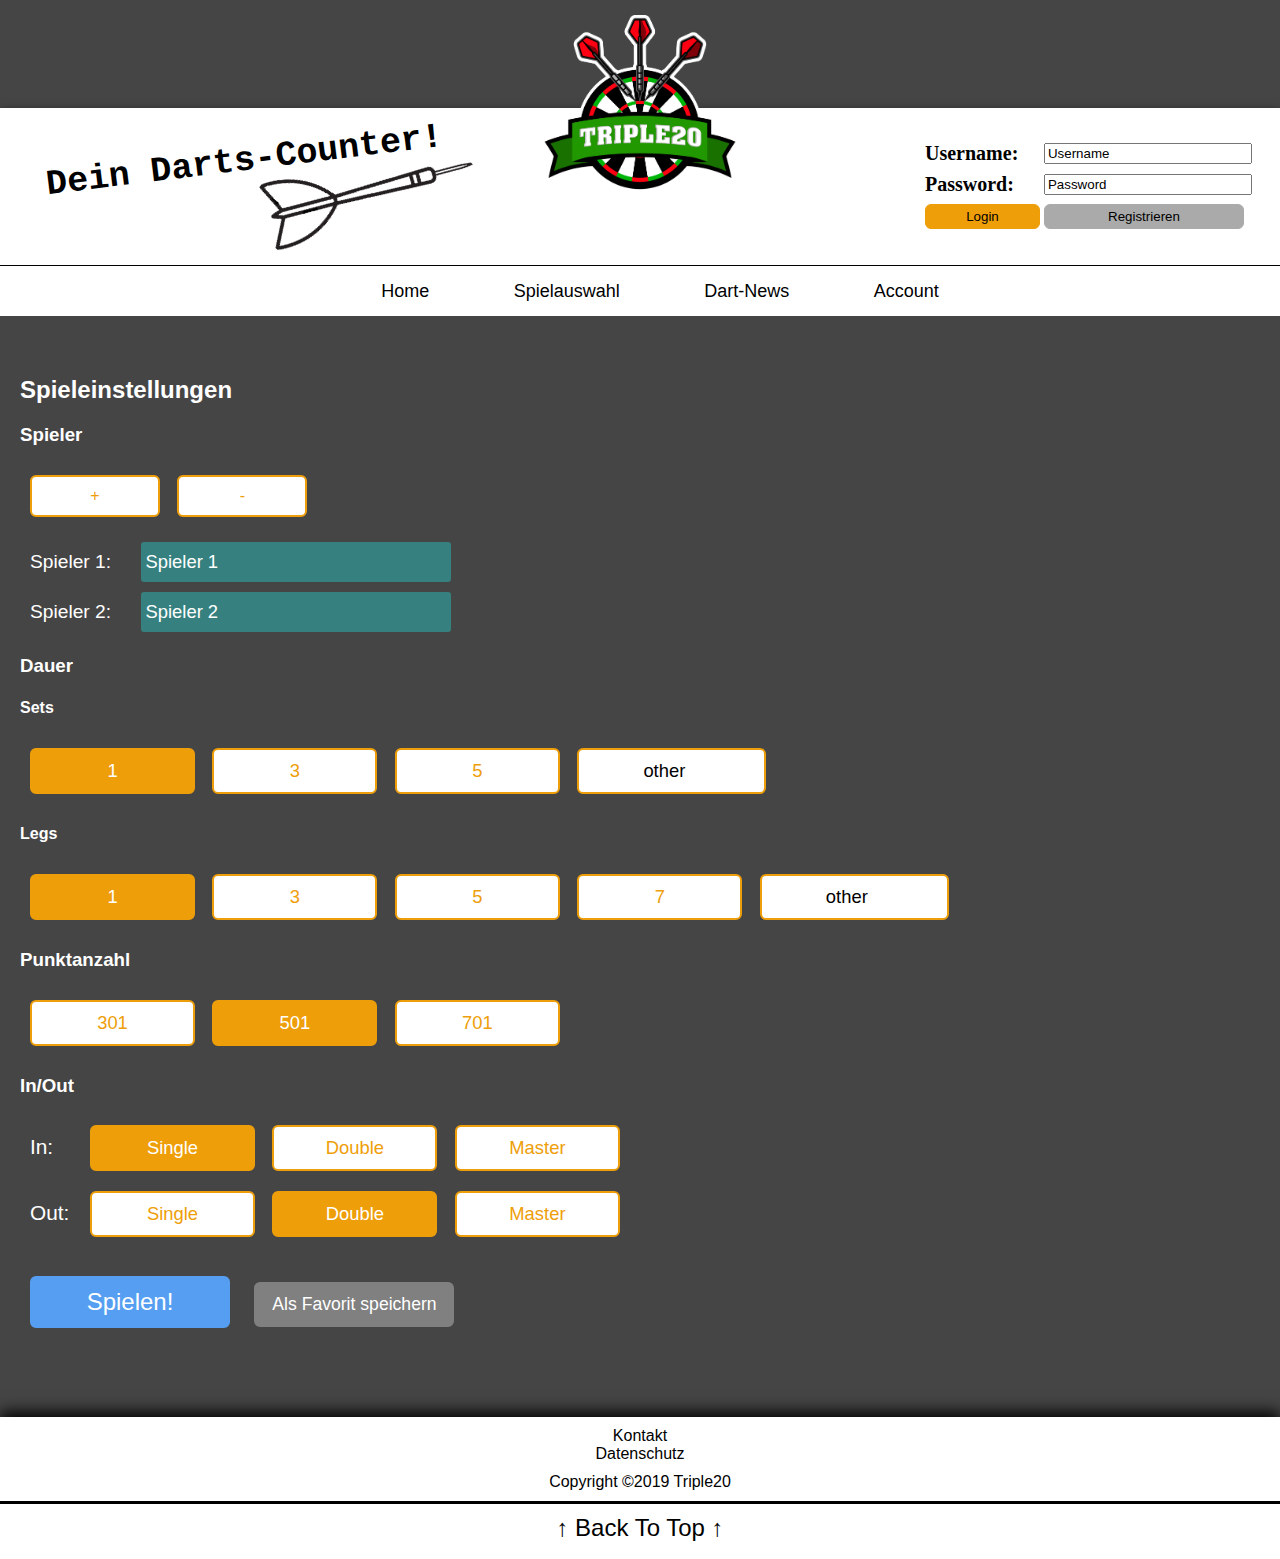
<file: html/spielkonfiguration.html>
﻿<!DOCTYPE html>
<html lang="en" dir="ltr">
  <head>
    <meta charset="utf-8">
    <title>Spielkonfiguration</title>
    <link rel="stylesheet" href="../css/stylesheet_main.css">
    <link rel="stylesheet" href="../css/stylesheet_spielkonfiguration.css">
    <link rel="icon" type="image/png" href="../pics/Logo.png">
    <script src="../js/spielkonfiguration.js"></script>
      <script src="../js/main.js"></script>
  </head>
  <body>
<!--++++++++++++++++++++++++++++++++++++++++++++++++++++++++++++Upperpart+++++++++++++++++++++++++++++++++++++++++++++++++++++-->

<header title="Upperpart" class="gridcontainer upperpart">
  <div class="grid1">
    <span class="adtext">Dein Darts-Counter!</span>
    <img class="adpic" src="../pics/dartpfeilpic.png" alt="">
    <div class="right">
      <form action="index.html" method="post">
        <table>
          <tr>
            <td><span class="loginfont">Username:</span> </td>
            <td><input type="text" style="width: 200px" name="Username" placeholder="Username"></td>
          </tr>
          <tr>
            <td><span class="loginfont">Password:</span> </td>
            <td><input type="text" style="width: 200px;" name="Password" placeholder="Password"></td>
          </tr>
          <tr>
            <td><input type="submit" class="accountButton orange" name="Login" value="Login"></td>
            <td><input type="submit" class="accountButton grey" style="width: 200px;" name="Registrieren" value="Registrieren"></td>
          </tr>
        </table>
      </form>
    </div>
  </div>
  <div class="grid2">
    <img src="../pics/Logo.png" class="logo customcursor" alt="">
  </div>
</header>
<!--+++++++++++++++++++++++++++++++++++++++++++++++++++++++++++++++Navbar+++++++++++++++++++++++++++++++++++++++++++-->
<div class="headddd" style="padding-bottom: 50px;">

  <div class="navwrapperrrr" style="height: 40px;">
    <nav class="navvvv" id="navvvv" style="height: 40px;">
      <ul class="ullll" id="names">
        <li class="liiii"> <a class="anchorrrr" id="homeNav">Home</a></li>
        <li class="liiii"> <a class="anchorrrr" id="auswahlNav">Spielauswahl</a></li>
        <li class="liiii" id="comingsoon"> <a class="anchorrrr">Dart-News</a></li>
        <li class="liiii"> <a class="anchorrrr" id="accountNav">Account</a></li>
      </ul>
      <ul class="ullll" id="icons">
        <li class="liiii"> <a class="anchorrrr" id="homeNav"><img src="../pics/homeicon.png" class="icon" /></a></li>
        <li class="liiii"> <a class="anchorrrr" id="auswahlNav"><img src="../pics/playingicon.png" class="icon" /></a></li>
        <li class="liiii" id="comingsoon"> <a class="anchorrrr"><img src="../pics/newsicon.png" class="icon"/></a></li>
        <li class="liiii"> <a class="anchorrrr" id="accountNav"><img src="../pics/Accounticon.png" class="icon" /></a></li>
      </ul>
    </nav>
  </div>
</div>
<!--+++++++++++++++++++++++++++++++++++++++++++++++++++++++++++++++SpielenAuswahl+++++++++++++++++++++++++++++++++++++++++++-->

    <main>
    <table>
      <form class="Spielkonfiguration" action="Spielkonfiguration.html" method="post"> <!-- eig nicht sensitiv ->get -->
        <h2>Spieleinstellungen</h2>
      <div class="Spieler">
        <h3>Spieler</h3>
        <input class="button plusMinus" type="button" id="1spieler" value="+" onclick="plusClick()">
        <input class="button plusMinus" type="button" id="2spieler" value="-" onclick="minusClick()">
        <div class="namen">
          <span class="spielerSpan" id="name1">Spieler 1:</span>
            <input class="spName" type="text" id="name1" placeholder="Spieler 1"><br id="name1">
          <span class="spielerSpan" id="name2">Spieler 2:</span>
            <input class="spName" type="text" id="name2" placeholder="Spieler 2"><br id="name2">
          <span class="spielerSpan unsichtbar" id="name3">Spieler 3:</span>
            <input class="spName unsichtbar" type="text" id="name3" placeholder="Spieler 3"><br id="name3" class="unsichtbar">
          <span class="spielerSpan unsichtbar" id="name4">Spieler 4:</span>
            <input class="spName unsichtbar" type="text" id="name4" placeholder="Spieler 4"><br id="name4" class="unsichtbar">
          <span class="spielerSpan unsichtbar" id="name5">Spieler 5:</span>
            <input class="spName unsichtbar" type="text" id="name5" placeholder="Spieler 5"><br id="name5" class="unsichtbar">
          <span class="spielerSpan unsichtbar" id="name6">Spieler 6:</span>
            <input class="spName unsichtbar" type="text" id="name6" placeholder="Spieler 6"><br id="name6" class="unsichtbar">
          <span class="spielerSpan unsichtbar" id="name7">Spieler 7:</span>
            <input class="spName unsichtbar" type="text" id="name7" placeholder="Spieler 7"><br id="name7" class="unsichtbar">
          <span class="spielerSpan unsichtbar" id="name8">Spieler 8:</span>
            <input class="spName unsichtbar" type="text" id="name8" placeholder="Spieler 8"><br id="name8" class="unsichtbar">
        </div>
      </div>
      <div class="Dauer">
        <h3>Dauer</h3>
        <div class="Sets">
          <h4>Sets</h4>
          <input class="button auswahl" type="button" id="1set" value="1" onclick="setsClick('1set')">
          <input class="button" type="button" id="3set" value="3" onclick="setsClick('3set')">
          <input class="button" type="button" id="5set" value="5" onclick="setsClick('5set')">
          <input class="button" type="number" id="mehrSet" value="other" placeholder="other" min="7" step="2" onclick="setsClick('mehrSet')"
                 onblur="setsClick('mehrSet')">
        </div>
        <div class="Legs">
          <h4>Legs</h4>
          <input class="button auswahl" type="button" id="1leg" value="1" onclick="legsClick('1leg')">
          <input class="button" type="button" id="3leg" value="3" onclick="legsClick('3leg')">
          <input class="button" type="button" id="5leg" value="5" onclick="legsClick('5leg')">
          <input class="button" type="button" id="7leg" value="7" onclick="legsClick('7leg')">
          <input class="button" type="number" id="mehrLeg" placeholder="other" min="9" step="2" onclick="legsClick('mehrLeg')"
                 onblur="legsClick('mehrLeg')">
        </div>
      </div>
      <div class="Punktanzahl">
        <h3>Punktanzahl</h3>
        <input class="button"type="button" id="301Punkte" value="301" onclick="punktzahlClick('301Punkte')">
        <input class="button auswahl" type="button" id="501Punkte" value="501" onclick="punktzahlClick('501Punkte')">
        <input class="button" type="button" id="701Punkte" value="701" onclick="punktzahlClick('701Punkte')">
      </div>
      <div class="In/Out">
        <h3>In/Out</h3>
        <div class="grid">
          <span class="inOutSpan">In:</span>
          <div>
            <input class="button auswahl" type="button" id="singleIn" value="Single" onclick="inClick(1, 'singleIn')">
            <input class="button" type="button" id="doubleIn" value="Double" onclick="inClick(2, 'doubleIn')">
            <input class="button" type="button" id="masterIn" value="Master" onclick="inClick(3, 'masterIn')">
          </div>
          <span class="inOutSpan">Out:</span>
          <div>
            <input class="button" type="button" id="singleOut" value="Single" onclick="outClick(1, 'singleOut')">
            <input class="button auswahl" type="button" id="doubleOut" value="Double" onclick="outClick(2, 'doubleOut')">
            <input class="button" type="button" id="masterOut" value="Master" onclick="outClick(3, 'masterOut')">
          </div>
        </div>
      </div>
      <div>
        <h3></h3>
        <input class="spielenButton" type="button" value="Spielen!" onclick="weiterleiten()">
        <input class="favoritButton" type="button" value="Als Favorit speichern" onclick="openDialog()">
      </div>
    </form>
  </table>
      <div role="dialog" class="unsichtbar" id="favoritenDialog">

        <h2>Favorit speichern...</h2>
        <p> Geben Sie den Namen des Favoriten ein: </p>
        <input type="text" id="favoritEingabe"><br>
        <button class="dialogButton" onclick="closeDialog()">Bestätigen</button>
        <button class="dialogButton" onclick="closeDialog(true)">Abbrechen</button>
      </div>
    </main>

<!--+++++++++++++++++++++++++++++++++++++++++++++++++++++++++FOOTER++++++++++++++++++++++++++++++++++++++++++-->
<footer class="footer">
  <div class="implinksdiv">
    <span class="centerblock"><a href="#">Kontakt</a></span>
    <span class="centerblock"><a href="#">Datenschutz</a></span>
  </div>
  <div class="copyrightdiv">
    <span class="centerblock">Copyright ©2019 Triple20</span>
  </div>
  <div class="backtotopdiv" id="backtotop" onclick="backtotop">
    <span class="centerblock backtotop" style="margin-top:10px">↑ Back To Top ↑ </span>
  </div>
  <script src="../js/main.js"></script>
</footer>
  </body>
</html>
</file>
<file: css/stylesheet_main.css>
/* +++++++++++++++++++++++++++++++++++++++++++++++++++++++++++++++++++++++++ELEMENT-"KLASSEN"+++++++++++++++++++++++++++++++++++++++++++++++++++++*/

td {
  padding-bottom:5px;
}

body {
  padding-top: 15px;
  background-color: #464545 !important;
  font-family: 'Open Sans', sans-serif;
  margin: 0px;
}

hr {
  display: block;
  position: relative;
  margin-right: 10%;
  margin-left: 10%;
  margin-top: 20px;
  min-width: 446px;
  background-color: white;
}

.customcursor:hover{
  cursor: url('../pics/dartpfeilcursor.png'),auto;
}


/* ++++++++++++++++++++++++++++++++++++++++++++++++++++++++++++++++++++++++++UPPERPART-KLASSEN++++++++++++++++++++++++++++++++++++++++++++++++++++*/
.gridcontainer {
  display: grid;
}

.upperpart {
  height: 250px;
  width: auto;
  grid-template-rows: 1.3fr 1fr 1.2fr;
  grid-template-columns: 1fr 1fr 1fr;
  grid-template-areas: ". logo . "
                       "intro intro intro"
                       "intro intro intro";

  margin-bottom: 0px;
  min-width: 744px;
  border-bottom: 1px solid black;
}

.grid1 {
  grid-area: intro;
  position: relative;
  background-color: white;
  box-shadow: 0px 5px 10px black;
}

.grid2 {
  grid-area: 1 / 2 / 3 / 3;
  z-index: 1;
  cursor: none;
}

.breitgezogen {
  width: 100%;
  height: 100%;
}

.logo {
  display: block;
  margin: auto;
  width: 200px;
}

.logo:hover {
  transform: scale(1.05);
}

.right {
  right: 25px;
  top: 20%;
  position: absolute;
  z-index: 2;
}

.loginfont {
  font-size: 20px;
  font-weight: bold;
  font-family: Georgia, 'Times New Roman', Times, serif;
  color: black;
}

.accountButton{
  border-radius: 6px;
  border: 1px solid;
  height:25px;
  width: 115px;
}

.accountButton.orange{
  background-color: #ee9e09;
  border-color: #ee9e09;
  
}
.accountButton.grey{
  background-color: #a9aaa9;
  border-color: #a9aaa9;
}

.accountButton:hover{
  transform: scale(1.05);
}

.fixedwidth {
  width: 200px;
}

input::placeholder {
  color: black;
}

.adtext {
  color: black;
  font-size: 35px;
  font-weight: bold;
  font-family: Consolas,monaco,monospace;
  position: absolute;
  transform: rotate(-7deg);
  left: 45px;
  top: 33px;
}

.adpic{
  position: absolute;
  left: 280px;
  bottom: -20px;
  width: 150px;
  transform: rotate(-140deg);
}

@media (max-width:1125px){
  .adpic {
    display: none;
  }
}

@media (max-width:971px) {
  .adtext {
    display: none;
  }

  .grid2 {
    grid-area: 2 / 1 / 4 / 2;
  }

  .logo {
    display: inline;
    margin-top: 7px;
    margin-left: 5.5px;
    width: 165px;
  }
}

/*+++++++++++++++++++++++++++++++++++++++++++++++++++++FOOTER-KLASSEN+++++++++++++++++++++++++++++++++++++++++++++++*/
.footer {
  margin-top: 70px;
  background-color: white;
  box-shadow: 0px -5px 15px black;
  padding-top: 10px;
  min-width:744px;
  color:black;
}

.copyrightdiv {
  margin-top: 10px;
}

.backtotopdiv {
  height: 55px;
  border-top: solid;
  margin-top: 10px;
  cursor: pointer;
  transition-duration: 0.4s;
  background-color: white;
}

.backtotopdiv:hover{
  box-shadow: 0 -7px 12px 0 rgba(0,0,0,0.24);
}

.backtotop {
  margin-top:4px;
  font: bold;
  font-size: 1.5em;

}

.centerblock {
  display: block;
  text-align: center;
}

.footer a:hover {
  color:black;
  opacity: 0.6;
  text-decoration: none;
}

.footer a {
  color: black;
  text-decoration: none;
}
/*+++++++++++++++++++++++++++++++++++++++++++++++++++++Navbar+++++++++++++++++++++++++++++++++++++++++++++++*/
.headddd {
  width: 100%;
  min-width: 744px;
}

.link {
  margin-left: 5px;
}

.link:hover {
  text-decoration: none;
}

.navwrapperrrr * {
  margin: 0px;
  z-index: 30;

}

.headddd .navvvv {
  background: white;
  padding: 5px 0px;
  text-align: center;
  position: absolute;
  width: 100%;
}

.navvvv .liiii {
  list-style-type: none;
  display: inline-block;
  padding: 10px 40px;
  text-align: center;
  color: white;
  font-size: 18px;
  border-radius: 10px;
}

.navvvv .liiii .anchorrrr {
  text-decoration: none;
  color: black;
}

.navvvv .liiii .anchorrrr:hover {
  cursor: pointer;
}

.stickynavvvv {
  top: 0px;
  position: fixed;
}

.navvvv .ullll .liiii .anchorrrr:hover {
  color: #ee9e09;
  transition: 200ms;
}

.icon {
  width: 20px;
}

#icons {
  display: none;
}

@media (max-width: 993px) {
  #names {
    display: none;
  }

  #icons {
    display: block;
  }
}

/*++++++++++++++++++++++++++++++++++++++++++++++++++++++++ Klassen, die mehrfach benötigt werden +++++++++++++++++++++++++++++++++++++++++++++*/

#backdrop {
  position: fixed;
	top: 0;
	left: 0;
	right: 0;
	bottom: 0;
  background-color: rgba(0, 0, 0, 0.5);
  z-index: 31;
}
</file>
<file: css/stylesheet_start.css>
/*++++++++++++++++++++++++++++++++++++++++++++++++++++++++++++++++++ Element-KLassen +++++++++++++++++++++++++++++++++++++++++++ */

h2{
    margin-top: 10px;
  }

h1 {
  margin: 0px;
  margin-left: 20px;

}

/*+++++++++++++++++++++++++++++++++++++++++++++++++++++++++++++++++++KLASSEN++++++++++++++++++++++++++++++++++++++++++++++++++*/

.maincontainer  {
  background-color: #464545;
  width:auto;
  margin-left: 10%;
  margin-right: 10%;
  min-width: 595px;
}

.whitebc {
  background-color: white;
}

.whitec {
  color:white;
}

/* +++++++++++++++++++++++++++++++++++++++++++++++++++++++++++++++++ SPIELENABTEIL-KLASSEN ++++++++++++++++++++++++++++++++++++++ */
.spielenDiv {
  grid-template-columns: 1.3fr 7fr;
  grid-template-rows: 45px 1fr 3fr;
  grid-template-areas: "headline headline"
                       "buttons text"
                       "buttons text";
  grid-column-gap: 2%;
  height: auto;
  width: auto;
  margin-left: 5%;
  margin-right: 5%;
  margin-top: 0px;
  min-width: 446px;
}

.spielen1 {
  grid-area: headline;
}


.spielen2 {
  grid-area: buttons;
}

.spielen3 {
  grid-area: text;
}

.vorteilediv {
  font-size: 1.4em;
  margin-left: 60px;
}


.spielenButton{
  width: 165px;
  font-size: 1.15em;
  margin: 10px;
  background: white;
  padding: 10px;
  border: 2px solid ;
  border-radius: 6px;
  display: inline-block;
  text-decoration: none;
  text-align: center;
  cursor: pointer;
}

  .spielenButton.orange{
    color: #ee9e09;
    border-color: #ee9e09;
  }

  .spielenButton.grey{
    color: black;
    border-color: black;
  }

  .spielenButton:hover{
    color: #ffffff !important;
    transition: all 0.4s ease 0s;
  }

  .spielenButton.grey:hover{
    background: black;
    border-color: black;
  }

  .spielenButton.orange:hover {
    background: #ee9e09;
    border-color: #ee9e09;
    }

  .advantageheadline {
    margin-top: 27px;
    margin-left: 20px;
  }


    @media (max-width: 780px) {
      .spielenDiv {
        grid-template-columns: 1fr;
        grid-template-rows: auto auto 1fr;
        grid-template-areas: "headline"
                             "buttons"
                             "text";
      }
      .spielenButton.orange {
        margin-left: 90px;
      }
     }


  /*+++++++++++++++++++++++++++++++++++++++++++++++++++++++NEWSABTEILUNG-KLASSEN++++++++++++++++++++++++++++++++++++++++*/


.newscontainer {
    height: 419px;
    width: 1067px;
    margin-bottom: 50px;
    margin-left: auto;
    margin-right: auto;
  }

.newscontainer .carousel-inner {
    border-radius: 25px;
    background-color: rgba(0,0,0,0);
    box-shadow: 0px 0px 15px black;
}

.newscontainer .carousel-indicators li {
    border-radius: 50%;
    width: 14px !important;
    height: 14px !important;
    background-color: white;
}

.newscontainer .crop {
  width: 100%;
  height: 419px;
  overflow: hidden;
}

.newscontainer .carousel {
  height: 419px;
}

.newscontainer2 {
  display:none;
}

.hrspecial {
  margin-top:50px;
}

@media (max-width:1204px) {
  .newscontainer {
      width: calc(1067px / 1.5);
      height: calc(419px / 1.5);
  }

  .newscontainer .crop {
    height: calc(419px / 1.5);
  }

  .newscontainer .carousel {
    height: calc(419px / 1.5);
  }

  .hrspecial {
    margin-top: 30px;
  }
}

/*+++++++++++++++++++++++++++++++++++++++++++++++++++++++++++++NEWSABTEILUNG2+++++++++++++++++++++++++++++++++++++++++++*/

.newscontainer2 {
  margin-left: 5%;
  margin-right: 5%;
  width:auto;
}

.newstext {
  text-align: center;
  margin-left: 0px;
  margin-top: 14px;
}

.newscontainer2 a {
  color: white;
}

.newscontainer2 a:hover {
  color: white;
  opacity: 0.6;
  text-decoration: underline;
}


@media (max-width: 804px) {
  .newscontainer {
    display: none;
  }

  .newscontainer2 {
    display: block;
  }

  .hrspecial {
    margin-top: 30px;
  }
}


/*++++++++++++++++++++++++++++++++++++++++++++++++++++++++++++++TEAMABTEILUNG-KLASSEN++++++++++++++++++++++++++++++++++++*/

.teamcontainer {
  height: 500px;
  grid-template-columns: 1fr 1fr;
  grid-template-rows: auto 3.3fr 3.3fr;
  grid-template-areas: "headline headline"
                       "leo moritz"
                       "fabian phillip";
  margin-left: 5%;
  margin-right: 5%;
  margin-top: 30px;
  grid-column-gap: 9px;
  grid-row-gap: 9px;
}

.profilegridleft {
  border-radius: 10px;
  grid-template-columns: 1.2fr 1.5fr;
  grid-template-areas: "pic text";
  height: 100%;
  box-shadow: 0px 0px 20px black;
  border-radius: 10px;
  transition-duration: 0.4s;
}

.profilegridright {
  grid-template-columns: 1.5fr 1.2fr;
  grid-template-areas: "text pic";
  height: 100%;
  box-shadow: 0px 0px 20px black;
  border-radius: 10px;
  transition: 0.4s;
}

.profilegridleft:hover, .profilegridright:hover {
  box-shadow: 0px 0px 20px white;
}

.profilepicgrid {
  grid-area: pic;
}

.profiletextgrid {
  grid-area: text;
}

.profilepic {
  display: block;
  height: 200px;
  /*margin: auto;*/
}

.nameheadline {
  margin-top: 2%;
  margin-left: 3%;
  margin-bottom: 1%;
  text-align: center;
}

.profiledescription {
  margin-top: 0px !important;
  margin-left: 5%;
  font-size: 1.2em;
}

.headline {
  grid-area: headline;
}

.leo {
  grid-area: leo;
}

.moritz {
  grid-area: moritz;
}

.fabian {
  grid-area: fabian;
}

.phillip {
  grid-area: phillip;
}

@media(max-width:991px) {
  .profiletextgrid {
    display:none;
  }
}

#registrieren {
  display: none;
  position: fixed;
  top: 40%;
  left: 30%;
  width: 500px;
  background-color: rgba(54, 129, 127, 1.0);
  border: 2px solid rgba(54, 129, 127, 1.0);
  border-radius: 8px;
  text-align: center;
  z-index: 33;
  padding: 20px;
  padding-top: 0px;
}

.grid-container {
  display: grid;
  grid-template-columns: auto auto;
  grid-gap: 10px;
  background-color: none;
  padding: 10px;
}

input::placeholder {
  font-weight: 300;
  font-size: 0.9em;
  font-style: italic;
}

.buttonColumn {
  grid-column: 1/ span 2;
  margin: 0 25% 0 25%;
  margin: 10px;
  background: white;
  padding: 5px;
  border: 2px solid #ee9e09;
  border-radius: 6px;
  display: inline-block;
  text-decoration: none;
  text-align: center;
  cursor: pointer;
}

.buttonColumn:hover {
  background: #ee9e09;
  border-color: #ee9e09;
  transition: all 0.4s ease 0s;
}

.label{
  text-align: left;
}

.schliessenX{
  display: block;
  font-size: 1.3em;
  text-align: right;
  margin-right: -10px;
  font-weight: 600;
}

.schliessenX:hover{
  cursor: pointer;
  text-shadow: 0 0 4px white;
}
</file>
<file: css/stylesheet_account.css>
.main {
  margin-left: auto;
  margin-right: auto;
  width: 90%;
  margin-top: 100px ;
}

/*++++++++++++++++++++++++++++++++++++++++++Usernamebereich+++++++++++++++++++++++++++++++++++++++++++++++++++++*/
.user {
  display: grid;
  grid-template-columns: 300px 200px 1fr 1fr;
  grid-template-rows: 300px;
  background: #9999;
  grid-gap: 10px 10px;
  border-radius: 10px;

}

.userpic {
  grid-column: 1 / 2;
  align-self: center;
  justify-self: center;
}

.username {
  grid-column: 2 / 3;
  align-self: center;
  color: white;
  font-size: 30px;
}

.userstats1 {
  align-self: center;
  text-align: center;
}

.userstats2 {
  align-self: center;
  text-align: center;
}

.userschrift {
  font-size: 20px;
  color: white;
  font-weight: bold;
}
/*++++++++++++++++++++++++++++++++++++++++++++++++++++Einstellungen+++++++++++++++++++++++++++++++++++++++++++++++++++++++++++++++++*/
.einstellungen {
  margin-top: 50px;
  margin-left: auto;
  margin-right: auto;
  width: 100%;
  background: #9999;
  border-radius: 10px;
  display: grid;
  grid-template-columns: 30% 70%;
  grid-template-rows: 500px;
  margin-bottom: 100px;
}

/*.menue {
  list-style: none;
  color: Black;
}*/

.menuepunkttabelle {
  background: darkgrey;
  background-color: none;
  width: 70%;
  /*height: 100%;*/
  border-radius: 10px 0 0 10px;
}

.buttons {
  width: 100%;
  height: 50px;
  font-size: 1.15em;
  /*margin: 10px;*/
  margin-right: 3px;
  background-color: none;
  padding: 10px;
  border: none;
  border-bottom: 1px solid black;
  display: inline-block;
  text-decoration: none;
  text-align: center;
  color: #ee9e09;
  border-color: none;
  cursor: pointer;
}

.buttons.ausgewaehlt {
  background: #ee9e09;
  /*border: 2px solid #ee9e09*/;
  color: white;
}

.buttons:hover {
  color: #fff;
  transition: all 0.4s ease 0s;
  background-color: #ee9e09;
  border-color: none;
}

.button1 {
  height: 50px;
  width: 100px;
  background: white;
  border: 1px solid black;
  border-radius: 5px;
  box-shadow: 3px 3px 10px black;
}

.untermenue {
    display: none;
    grid-template-columns: 80% 20%;
    grid-template-rows: repeat(3, 1fr);
  }

.untermenue1 {
  display: grid;
  grid-template-columns: 80% 20%;
  grid-template-rows: repeat(3, 1fr);
}

.bearbeiten {
    align-self: center;
    text-align: center;
    height: 30px;
    width: 70px;
}

.einstellungentext {
  font-size: 30px;
  color: white;
  text-align: center;
  padding-top: 35px;
}

.bottuns {
  border-radius: 5px;
  background-color: #559ef1;
  border: 1px solid #559ef1;
  color: black;
  width: 100px;
  height: 30px;

}

.bottuns:hover {
  transform: scale(1.1);
}
</file>
<file: css/stylesheet_news.css>
body {
  color: white;
  }

h2 {
  text-align: center;
}

.ueberschrift {
  display: block;
  margin-left: auto;
  margin-right: auto;
  width: 50%;
}

.bild {
  display: block;
  margin-left: auto;
  margin-right: auto;
  width: 50%;
}

.bild2 {
  display: block;
  margin-left: auto;
  margin-right: auto;
  width: 45%;
}

.subUeberschrift  {
  margin-top: -20px;
  margin-left: auto;
  margin-right: auto;
  width: 50%;
}

.subUeberschrift2  {
  margin-top: -20px;
  margin-left: auto;
  margin-right: auto;
  width: 45%;
}


.text {
  display: block;
  margin-left: auto;
  margin-right: auto;
  width: 70%;
  text-align: center;
}
</file>
<file: css/stylesheet_spielauswahl.css>
body {
    color: white;
}

.spielModiButton {
    text-decoration: none;
    text-align: center;
    font-size: 1.3rem;
    display: inline-block;
    padding: 20px 0px 3px 0px;
    height: 50px;
    width: 95%;
    margin-right: 5px;
    color: white;
    background-color: #ee9e09;
    border-right: 5px;
    border-left: 5px;
    border-color: #ee9e09;
    border-style: solid;
    cursor: pointer;
}

.spielModiButton.trenner {
    border-bottom: rgb(0, 0, 0) 1px solid;
}

.spielModiButton.oben {
    border-top: 5px;
    border-top-left-radius: 5px;
    border-top-right-radius: 5px;
}

.spielModiButton.unten {
    border-bottom: 5px;
    border-bottom-left-radius: 5px;
    border-bottom-right-radius: 5px;
}

.spielModiButton:hover {
    background-color: #f5c423;
    transition: all 0.4s ease 0s;
    border-right-color: #f5c423;
    border-left-color: #f5c423;
}

.spielModiButton.oben:hover {
    border-top-color: #f5c423;
}

.spielModiButton.unten:hover {
    border-bottom-color: #f5c423;
}

.tabelle {
    margin-top: 50px;
    margin-right: auto;
    width: 80%;
}

.spielModiDiv {
    margin-top: 75px;
}

.modi {
    width: 200px;

}

.beschreibungDiv {
    min-width: 750px;
    height: 219px;
    margin-left: 10px;
    border: 2px rgb(54, 129, 127) solid;
    border-radius: 5px;
    width: 100%;
    background-color: rgb(54, 129, 127);
}
.einruecken {
    margin-left: 200px;
}

.unsichtbar {
    display: none;
}

.favoritenDiv {
    margin-top: 40px;
}

.beschreibungText {
    margin: 8px;
}

.ueberschrift {
    margin-top: 30px;
    text-align: center;
}

.favorit {
    font-size: 1.1em;
    cursor: pointer;
    margin-top: 5px;
}

.favorit:hover {
    text-decoration: underline;
}
</file>
<file: css/stylesheet_spielkonfiguration.css>
body {
  color: white;
}

main {
  margin: 20px;
  margin-bottom: 0px;
}

.button{
  width: 165px;
  font-size: 1.15em;
  margin: 10px;
  margin-right: 3px;
  background-color: white;
  padding: 10px;
  border: 2px solid ;
  border-radius: 6px;
  display: inline-block;
  text-decoration: none;
  text-align: center;
  color: #ee9e09;
  border-color: #ee9e09;
  cursor: pointer;
}

input[type=number].button {
  cursor: auto;
}

.button:hover{
  color: #fff;
  transition: all 0.4s ease 0s;
  background-color: #ee9e09;
  border-color: #ee9e09;
}

.button.plusMinus {
  width: 130px;
  font-size: 1em;
}

.namen {
  margin: 10px;
}

.spielerSpan {
  font-size: 1.2em;
  margin-right: 20px;
}

.spName {
  margin: 5px;
  border: 2px solid rgba(54, 129, 127, 1.0);
  border-radius: 3px;
  font-size: 1.15em;
  width: 300px;
  padding: 7px 3px 7px 3px;
  color: white;
  background-color: rgba(54, 129, 127, 1.0);
  caret-color: white !important;
}

.spName::placeholder {
  color: white;
}

/* visuell Vorausgewählte */
.button.auswahl{
  background: #ee9e09;
  border: 2px solid #ee9e09;
  color: white;
}

.auswahl:hover{
  color: #fff;
  transition: all 0.4s ease 0s;
  background-color: #ee9e09;
  border-color: #ee9e09;
}

.spielenButton {
  width: 200px;
  font-size: 1.5em;
  margin: 10px;
  background-color: #559ef1;
  padding: 10px;
  border: 2px solid ;
  border-radius: 6px;
  display: inline-block;
  text-decoration: none;
  text-align: center;
  color: white;
  border-color: #559ef1;
}

.spielenButton:hover, .favoritButton:hover{
  transform: scale(1.1);
}

.favoritButton {
  width: 200px;
  font-size: 1.1em;
  margin: 10px;
  margin-bottom: 20px;
  background-color: grey;
  padding: 10px;
  border: 2px solid ;
  border-radius: 6px;
  display: inline-block;
  text-decoration: none;
  text-align: center;
  color: white;
  border-color: grey;
}

#favoritenDialog {
  background-color: rgb(54, 129, 127);
  border: 1px solid rgb(54, 129, 127);
  border-radius: 5px;
  z-index: 20;
  position: fixed;
  padding: 20px;
  padding-top: 0px;
  box-shadow: 0 0 5px white;
}

.dialogButton {
  margin-top: 20px;
  font-size: 1.1em;
  color: black;
  background-color: rgba(54, 129, 127, 1.0);
  text-decoration: none;
  border: none;
}

.dialogButton:hover {
  text-shadow: 0 0 10px white;
}

#favoritEingabe {
  width: 100%;
}

#backdrop {
	/* Ebene zwischen Hintergrund und Dialog-Box */
	
	position: fixed;
	top: 0;
	left: 0;
	right: 0;
	bottom: 0;
	background-color: rgba(0, 0, 0, 0.5);
}

.grid {
  margin-left: 10px;
  width: 80%;
  display: grid;
  grid-template-columns: 50px auto;
  grid-template-rows: 1fr 1fr;
}

.inOutSpan {
  font-size: 1.3em;
  margin-top: 20px;
  text-align: left;
}

::placeholder {
  color: #ee9e09;
}

.unsichtbar {
  display: none;
}
</file>
